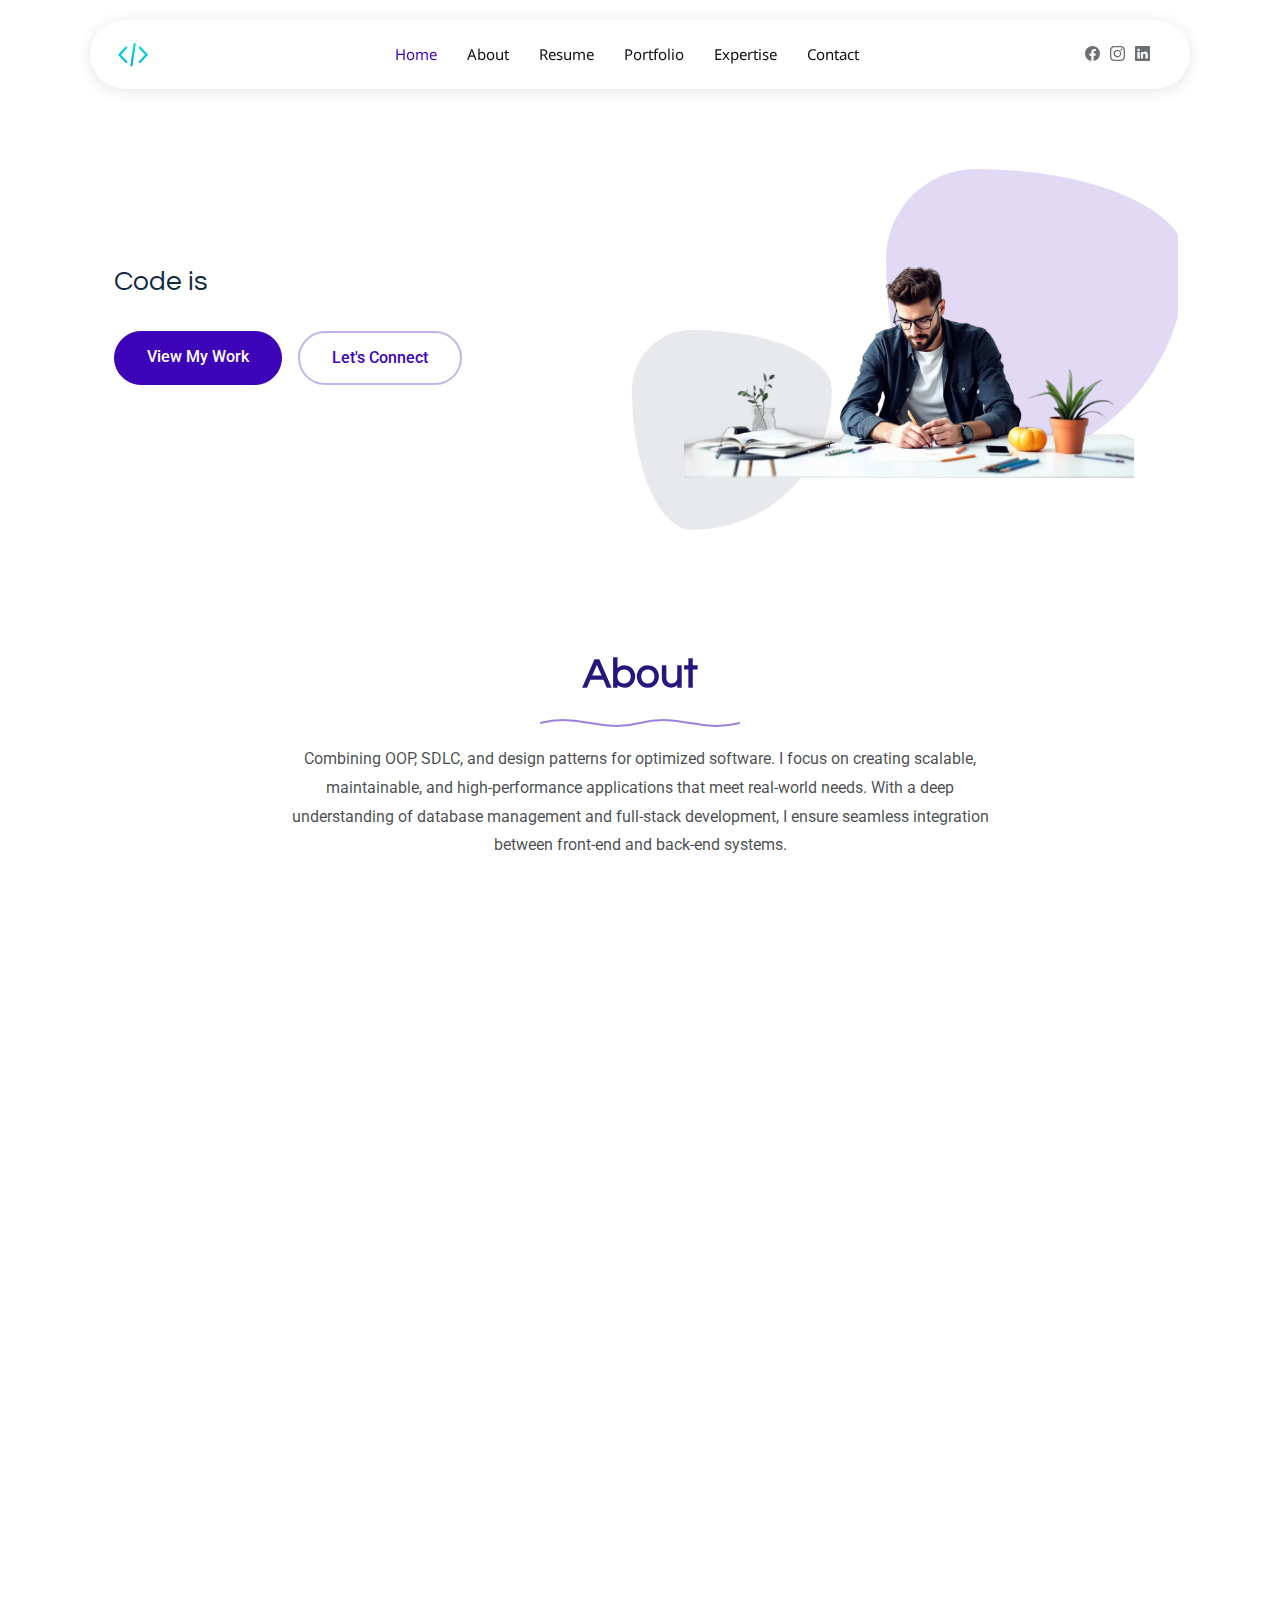
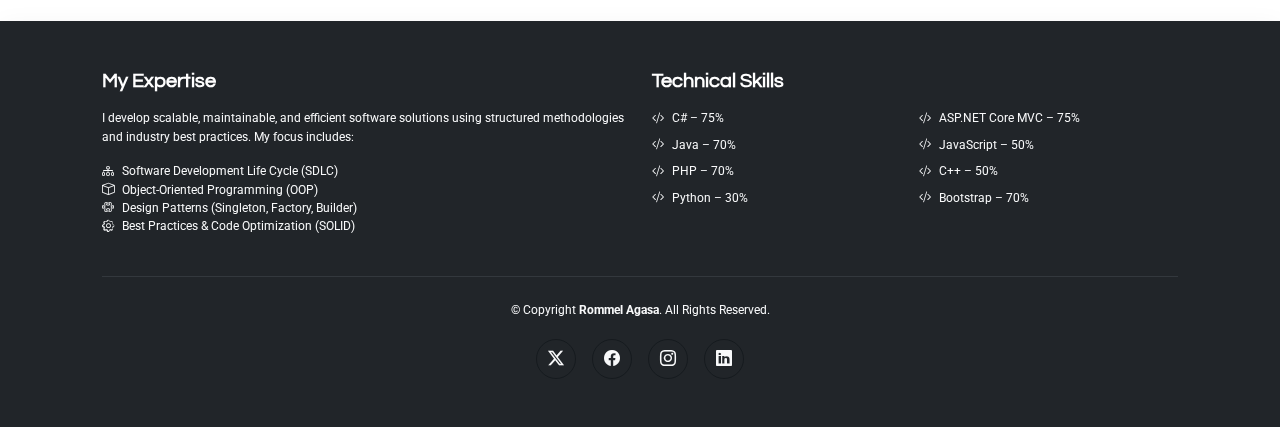
<file: index.html>
<!DOCTYPE html>
<html lang="en">

<head>
  <meta charset="utf-8">
  <meta content="width=device-width, initial-scale=1.0" name="viewport">
  <title>Rommel Agasa</title>
  <meta name="description" content="Portfolio of Rommel Agasa — Software Developer specializing in ASP.NET Core MVC, C#, Java, PHP, and scalable web & desktop applications. Showcasing expertise in SDLC, OOP, design patterns, and clean code practices.">
  <meta name="keywords" content="Rommel Agasa, Software Developer, ASP.NET Core MVC, C#, Java, PHP, Web Developer, Desktop Applications, SDLC, OOP, Design Patterns, Portfolio, Web Systems, Scalable Software, Bootstrap, JavaScript, Python, C++">
  <meta name="author" content="Rommel Agasa">
  <meta name="viewport" content="width=device-width, initial-scale=1.0">

  <!-- Favicons -->
  <link href="assets/img/coding.png" rel="icon">
  <link href="assets/img/apple-touch-icon.png" rel="apple-touch-icon">

  <!-- Fonts -->
  <link href="https://fonts.googleapis.com" rel="preconnect">
  <link href="https://fonts.gstatic.com" rel="preconnect" crossorigin>
  <link href="https://fonts.googleapis.com/css2?family=Roboto:ital,wght@0,100;0,300;0,400;0,500;0,700;0,900;1,100;1,300;1,400;1,500;1,700;1,900&family=Noto+Sans:ital,wght@0,100;0,200;0,300;0,400;0,500;0,600;0,700;0,800;0,900;1,100;1,200;1,300;1,400;1,500;1,600;1,700;1,800;1,900&family=Questrial:wght@400&display=swap" rel="stylesheet">

  <!-- Vendor CSS Files -->
  <link href="assets/vendor/bootstrap/css/bootstrap.min.css" rel="stylesheet">
  <link href="assets/vendor/bootstrap-icons/bootstrap-icons.css" rel="stylesheet">
  <link href="assets/vendor/aos/aos.css" rel="stylesheet">
  <link href="assets/vendor/glightbox/css/glightbox.min.css" rel="stylesheet">
  <link href="assets/vendor/swiper/swiper-bundle.min.css" rel="stylesheet">

  <!-- Main CSS File -->
  <link href="assets/css/main.css" rel="stylesheet">

  <style>

    .container {
      max-width: 1100px;
      margin: 0 auto;
    }

    .email-link {
      word-break: break-word;
      color: inherit;
      text-decoration: none;
    }

    .email-link:hover {
      text-decoration: underline; 
    }
  </style>

</head>

<body class="index-page">

  <header id="header" class="header d-flex align-items-center sticky-top">
    <div class="header-container container position-relative d-flex align-items-center justify-content-between">
      <a href="index.html" class="logo d-flex align-items-center me-auto me-xl-0">
        <!-- Uncomment the line below if you also wish to use an image logo -->
        <!-- <img src="assets/img/logo.png" alt=""> -->
        <img src="assets/img/coding.png" class="img-fluid" alt="Code is Life">
      </a>

      <nav id="navmenu" class="navmenu">
        <ul>
          <li><a href="#hero" class="active">Home</a></li>
          <li><a href="#about">About</a></li>
          <li><a href="#resume">Resume</a></li>
          <li><a href="#portfolio">Portfolio</a></li>
          <li><a href="#expertise">Expertise</a></li>
          <li><a href="#contact">Contact</a></li>
        </ul>
        <i class="mobile-nav-toggle d-xl-none bi bi-list"></i>
      </nav>

      <div class="header-social-links">
        <a href="https://www.facebook.com/rommel.agasa.5" target="_blank" class="facebook"><i class="bi bi-facebook"></i></a>
        <a href="https://www.instagram.com/centrix54/" target="_blank" class="instagram"><i class="bi bi-instagram"></i></a>
        <a href="https://www.linkedin.com/in/rommel-agasa-863341349/" target="_blank" class="linkedin"><i class="bi bi-linkedin"></i></a>
      </div>

    </div>
  </header>

  <main class="main container">

    <!-- Hero Section -->
    <section id="hero" class="hero section">

      <div class="container" data-aos="fade-up" data-aos-delay="100">

        <div class="row align-items-center content">
          <div class="col-lg-6"  data-aos="fade-up" data-aos-delay="200">
            <h3 id="typing-text"></h3>
            <p class="lead">
              
            </p>
            <div class="cta-buttons" data-aos="fade-up" data-aos-delay="300">
              <a href="#portfolio" class="btn btn-sm btn-primary">View My Work</a>
              <a href="#contact" class="btn btn-sm btn-outline">Let's Connect</a>
            </div>
          </div>
          <div class="col-lg-6">
            <div class="hero-image">
              <img src="assets/img/profile-transparent.webp" alt="Portfolio Hero Image" class="img-fluid" data-aos="zoom-out" data-aos-delay="300">
              <div class="shape-1"></div>
              <div class="shape-2"></div>
            </div>
          </div>
        </div>

      </div>

    </section><!-- /Hero Section -->

    <!-- About Section -->
    <section id="about" class="about section">

      <!-- Section Title -->
      <div class="container section-title" data-aos="fade-up">
        <h2>About</h2>
        <div class="title-shape">
          <svg viewBox="0 0 200 20" xmlns="http://www.w3.org/2000/svg">
            <path d="M 0,10 C 40,0 60,20 100,10 C 140,0 160,20 200,10" fill="none" stroke="currentColor" stroke-width="2"></path>
          </svg>
        </div>
        <p>
          Combining OOP, SDLC, and design patterns for optimized software. I focus on creating scalable, maintainable, and 
          high-performance applications that meet real-world needs. With a deep understanding of database management and 
          full-stack development, I ensure seamless integration between front-end and back-end systems.
        </p>
      </div><!-- End Section Title -->

      <div class="container" data-aos="fade-up" data-aos-delay="100">

        <div class="row align-items-center">
          <div class="col-lg-6 position-relative" data-aos="fade-right" data-aos-delay="200">
            <div class="about-image">
              <img src="assets/img/rommelagasa.png" alt="Profile Image" class="img-fluid rounded-4">
            </div>
          </div>

          <div class="col-lg-6" data-aos="fade-left" data-aos-delay="300">
            <div class="about-content">
              <span class="subtitle">About Me</span>

              <h2>Desktop &amp; Website Application Developer</h2>

              <p class="lead mb-4">I am a dedicated and industrious programmer with a strong foundation in software development, 
                database management, and IT support. With experience in both web and windows-based applications, 
                I am passionate about building efficient systems that solve real-world problems. My expertise 
                spans multiple programming languages, frameworks, and database technologies, and I am eager to 
                contribute to innovative projects that drive business success.
              </p>

              <div class="personal-info">
                <div class="row g-4">
                  <div class="col-6">
                    <div class="info-item">
                      <span class="label">Name</span>
                      <span class="value">Rommel Agasa</span>
                    </div>
                  </div>

                  <div class="col-6">
                    <div class="info-item">
                      <span class="label">Age</span>
                      <span class="value">25 Years</span>
                    </div>
                  </div>

                  <div class="col-12 col-md-6">
                    <div class="info-item">
                      <span class="label">Email</span>
                      <span class="value">
                        <a href="mailto:rommelagasa102@gmail.com" class="email-link">rommelagasa102@gmail.com</a>
                      </span>
                    </div>
                  </div>
                  

                  <div class="col-6">
                    <div class="info-item">
                      <span class="label">Phone</span>
                      <span class="value">+639 615 516 143</span>
                    </div>
                  </div>

                  <div class="col-6">
                    <div class="info-item">
                      <span class="label">Occupation</span>
                      <span class="value">Desktop/Web Application Developer</span>
                    </div>
                  </div>

                  <div class="col-6">
                    <div class="info-item">
                      <span class="label">Nationality</span>
                      <span class="value">Filipino</span>
                    </div>
                  </div>
                </div>
              </div>
            </div>
          </div>
        </div>

      </div>

    </section><!-- /About Section -->

    <!-- Skills Section -->
    <section id="skills" class="skills section">

      <div class="container text-center" data-aos="fade-up" data-aos-delay="100">

        <div class="row g-4 skills-animation">

          <div class="col-md-6 col-lg-3" data-aos="fade-up" data-aos-delay="100">
            <div class="skill-box">
              <h3>C#</h3>
              <p>Experienced in building Windows-based applications and web systems using C# with ASP.NET Core MVC, ADO.NET, and Entity Framework.</p>
              <span class="text-end d-block">75%</span>
              <div class="progress">
                <div class="progress-bar" role="progressbar" aria-valuenow="75" aria-valuemin="0" aria-valuemax="100"></div>
              </div>
            </div>
          </div>

          <div class="col-md-6 col-lg-3" data-aos="fade-up" data-aos-delay="100">
            <div class="skill-box">
              <h3>ASP.NET CORE MVC</h3>
              <p>Developing dynamic and scalable web applications with ASP.NET Core MVC, focusing on clean architecture and best practices.</p>
              <span class="text-end d-block">75%</span>
              <div class="progress">
                <div class="progress-bar" role="progressbar" aria-valuenow="75" aria-valuemin="0" aria-valuemax="100"></div>
              </div>
            </div>
          </div>

          <div class="col-md-6 col-lg-3" data-aos="fade-up" data-aos-delay="200">
            <div class="skill-box">
              <h3>Java</h3>
              <p>Familiar with Java for object-oriented programming, software development, and building desktop applications.</p>
              <span class="text-end d-block">70%</span>
              <div class="progress">
                <div class="progress-bar" role="progressbar" aria-valuenow="70" aria-valuemin="0" aria-valuemax="100"></div>
              </div>
            </div>
          </div>

          <div class="col-md-6 col-lg-3" data-aos="fade-up" data-aos-delay="300">
            <div class="skill-box">
              <h3>JavaScript</h3>
              <p>Basic understanding of JavaScript for interactive web development, including DOM manipulation and form validation.</p>
              <span class="text-end d-block">50%</span>
              <div class="progress">
                <div class="progress-bar" role="progressbar" aria-valuenow="50" aria-valuemin="0" aria-valuemax="100"></div>
              </div>
            </div>
          </div>

          <div class="col-md-6 col-lg-3" data-aos="fade-up" data-aos-delay="400">
            <div class="skill-box">
              <h3>PHP</h3>
              <p>Developed web applications using PHP, focusing on backend logic, MySQL database integration, and RESTful API development.</p>
              <span class="text-end d-block">70%</span>
              <div class="progress">
                <div class="progress-bar" role="progressbar" aria-valuenow="70" aria-valuemin="0" aria-valuemax="100"></div>
              </div>
            </div>
          </div>

          <div class="col-md-6 col-lg-3" data-aos="fade-up" data-aos-delay="400">
            <div class="skill-box">
              <h3>C++</h3>
              <p>Basic knowledge of C++ for system programming, algorithm development, and object-oriented programming.</p>
              <span class="text-end d-block">50%</span>
              <div class="progress">
                <div class="progress-bar" role="progressbar" aria-valuenow="50" aria-valuemin="0" aria-valuemax="100"></div>
              </div>
            </div>
          </div>

          <div class="col-md-6 col-lg-3" data-aos="fade-up" data-aos-delay="400">
            <div class="skill-box">
              <h3>Python</h3>
              <p>Basic understanding of Python for scripting, automation, and exploring data-related applications.</p>
              <span class="text-end d-block">30%</span>
              <div class="progress">
                <div class="progress-bar" role="progressbar" aria-valuenow="30" aria-valuemin="0" aria-valuemax="100"></div>
              </div>
            </div>
          </div>

          <div class="col-md-6 col-lg-3" data-aos="fade-up" data-aos-delay="400">
            <div class="skill-box">
              <h3>Bootstrap</h3>
              <p>Utilizing Bootstrap for responsive web design, enhancing UI/UX with pre-built components and grid layouts.</p>
              <span class="text-end d-block">70%</span>
              <div class="progress">
                <div class="progress-bar" role="progressbar" aria-valuenow="70" aria-valuemin="0" aria-valuemax="100"></div>
              </div>
            </div>
          </div>

        </div>

      </div>

    </section><!-- /Skills Section -->


    <!-- Resume Section -->
    <section id="resume" class="resume section">

      <!-- Section Title -->
      <div class="container section-title text-center" data-aos="fade-up">
        <h2>Resume</h2>
        <div class="title-shape">
          <svg viewBox="0 0 200 20" xmlns="http://www.w3.org/2000/svg">
            <path d="M 0,10 C 40,0 60,20 100,10 C 140,0 160,20 200,10" fill="none" stroke="currentColor" stroke-width="2"></path>
          </svg>
        </div>
        <p>Transforming ideas into functional and scalable applications with a strong focus on best coding practices.</p>
      </div><!-- End Section Title -->

      <div class="container" data-aos="fade-up" data-aos-delay="100">

        <div class="row">
          <div class="col-12">
            <div class="resume-wrapper">
              
              <!-- Work Experience -->
              <div class="resume-block" data-aos="fade-up">
                <h2>Work Experience</h2>
                <p class="lead">Experienced in software development, IT infrastructure, and system administration, with a focus on building robust applications.</p>

                <div class="timeline">

                  <div class="timeline-item" data-aos="fade-up" data-aos-delay="200">
                    <div class="timeline-left">
                      <h4 class="company">Accenture</h4>
                      <span class="period">June 23, 2025 – August 1, 2025</span>
                    </div>
                    <div class="timeline-dot"></div>
                    <div class="timeline-right">
                      <h3 class="position">Associate Software Engineer</h3>
                      <ul>
                        <li>Participated in an intensive Microsoft Azure Bootcamp training under Accenture.</li>
                        <li>Gained hands-on experience with:
                          <ul>
                            <li>Microsoft Azure Services: Azure Data Factory, Azure Synapse Analytics, Azure Databricks</li>
                            <li>Database & Analytics: Microsoft SQL Server (MSSQL)</li>
                            <li>DevOps: Azure DevOps for CI/CD pipelines</li>
                          </ul>
                        </li>
                        <li>Learned enterprise-level cloud solution architecture and best practices for deployment to real-world projects.</li>
                      </ul>
                    </div>
                  </div>
                  
                  <div class="timeline-item" data-aos="fade-up" data-aos-delay="200">
                    <div class="timeline-left">
                      <h4 class="company">Metro Health Specialist Hospital</h4>
                      <span class="period">June 2024 – March 2025</span>
                    </div>
                    <div class="timeline-dot"></div>
                    <div class="timeline-right">
                      <h3 class="position">Information Technologist</h3>
                      <p class="description">Responsible for IT infrastructure, system development, and technical support for the hospital's network and software solutions.</p>
                      <ul>
                        <li>Installed and configured computer hardware, software, and networking systems.</li>
                        <li>Provided technical support to hospital staff, resolving software and hardware issues.</li>
                        <li>Developed an **Inventory System** to track IT assets (Windows-based using C# and MSSQL).</li>
                        <li>Built an **I.T. Helpdesk Ticketing System** with chat support (Web-based using ASP.NET Core MVC and MSSQL).</li>
                      </ul>
                    </div>
                  </div>

                </div>
              </div>

              <!-- Education -->
              <div class="resume-block" data-aos="fade-up" data-aos-delay="100">
                <h2>Education</h2>
                <p class="lead">Strong foundation in information technology, programming, and system development.</p>

                <div class="timeline">
                  
                  <div class="timeline-item" data-aos="fade-up" data-aos-delay="200">
                    <div class="timeline-left">
                      <h4 class="company">Computer Communication Development Institute</h4>
                      <span class="period">2021 - 2024</span>
                    </div>
                    <div class="timeline-dot"></div>
                    <div class="timeline-right">
                      <h3 class="position">Bachelor of Science in Information Technology</h3>
                      <p class="description">Developed strong technical skills in software development, database management, and web development.</p>
                      <ul>
                        <li>Champion: **Visual Programming (CCDI Intramurals 2023)**</li>
                        <li>Proficiency Awards in:
                          <ul>
                            <li>Visual Programming</li>
                            <li>Database Management</li>
                            <li>Web Design and Development</li>
                          </ul>
                        </li>
                      </ul>
                    </div>
                  </div>

                  <div class="timeline-item" data-aos="fade-up" data-aos-delay="300">
                    <div class="timeline-left">
                      <h4 class="company">Capstone Project</h4>
                      <span class="period">2023 - 2024</span>
                    </div>
                    <div class="timeline-dot"></div>
                    <div class="timeline-right">
                      <h3 class="position">Barangay Marinas Management System</h3>
                      <p class="description">Led the development of a system for residency registration, community updates, and document processing.</p>
                      <ul>
                        <li>Built using PHP, MySQL, and Bootstrap.</li>
                        <li>Enabled digital processing of residency certificates, certificate of indigency, and other barangay-related documents.</li>
                        <li>Implemented a secure login system with role-based access control.</li>
                      </ul>
                    </div>
                  </div>

                  <div class="timeline-item" data-aos="fade-up" data-aos-delay="400">
                    <div class="timeline-left">
                      <h4 class="company">Independent Project</h4>
                      <span class="period">2023</span>
                    </div>
                    <div class="timeline-dot"></div>
                    <div class="timeline-right">
                      <h3 class="position">Employee Attendance & Payroll System</h3>
                      <p class="description">Independently developed an **Attendance and Payroll System** for a batchmate's capstone project.</p>
                      <ul>
                        <li>Designed the system using **PHP and MySQL**.</li>
                        <li>Implemented an automated salary computation and attendance tracking feature.</li>
                        <li>Ensured secure and efficient data management.</li>
                        <li>Not implemented/deployed because of private matter.</li>
                      </ul>
                    </div>
                  </div>

                  <div class="timeline-item" data-aos="fade-up" data-aos-delay="300">
                    <div class="timeline-left">
                      <h4 class="company">Bureau of Fire Protection (BFP) - Sorsogon City</h4>
                      <span class="period">Internship</span>
                    </div>
                    <div class="timeline-dot"></div>
                    <div class="timeline-right">
                      <h3 class="position">Programmer (Internship Project)</h3>
                      <p class="description">Led the development of an **Attendance Monitoring System** for the BFP during an internship program.</p>
                      <ul>
                        <li>Designed and developed the system with PHP and MySQL.</li>
                        <li>Worked closely with my instructor to ensure functional requirements were met.</li>
                        <li>Despite budget limitations preventing deployment, the project demonstrated real-world problem-solving skills.</li>
                      </ul>
                    </div>
                  </div>

                </div>
              </div>

            </div>
          </div>
        </div>

      </div>

    </section><!-- /Resume Section -->

    <!-- Portfolio Section -->
    <section id="portfolio" class="portfolio section">
      
      <!-- Section Title -->
      <div class="container section-title text-center" data-aos="fade-up">
        <h2>Portfolio</h2>
        <div class="title-shape">
          <svg viewBox="0 0 200 20" xmlns="http://www.w3.org/2000/svg">
            <path d="M 0,10 C 40,0 60,20 100,10 C 140,0 160,20 200,10" fill="none" stroke="currentColor" stroke-width="2"></path>
          </svg>
        </div>
        <p>
          A showcase of my projects, highlighting my expertise in software development, web applications, and system solutions designed to enhance efficiency and user experience.
        </p>
      </div><!-- End Section Title -->

      <div class="container" data-aos="fade-up" data-aos-delay="100">

        <div class="isotope-layout" data-default-filter="*" data-layout="masonry" data-sort="original-order">

          <div class="portfolio-filters-container" data-aos="fade-up" data-aos-delay="200">
            <ul class="portfolio-filters isotope-filters">
              <li data-filter="*" class="filter-active">All Work</li>
              <li data-filter=".filter-web">Web Application</li>
              <li data-filter=".filter-desktop">Desktop Application</li>
            </ul>
          </div>

          <div class="row g-4 isotope-container" data-aos="fade-up" data-aos-delay="300">

            <!-- Barangay Management System -->
            <div class="col-lg-6 col-md-6 portfolio-item isotope-item filter-web">
              <div class="portfolio-card">
                <div class="portfolio-image">
                  <img src="assets/img/portfolio/barangaymanagementsystem.png" class="img-fluid" alt="" loading="lazy">
                  <div class="portfolio-overlay">
                    <div class="portfolio-actions">
                      <a href="assets/img/portfolio/barangaymanagementsystem.png" class="glightbox preview-link" data-gallery="portfolio-gallery-web"><i class="bi bi-eye"></i></a>
                      <a href="portfolio_barangay_system.html" class="details-link"><i class="bi bi-arrow-right"></i></a>
                    </div>
                  </div>
                </div>
                <div class="portfolio-content">
                  <span class="category">BARANGAY MANAGEMENT INFORMATION SYSTEM</span>
                  <p>Led the development of a system for residency registration, community updates, and document processing.</p>
                </div>
              </div>
            </div>

            <!-- Building Metrics -->
            <div class="col-lg-6 col-md-6 portfolio-item isotope-item filter-web">
              <div class="portfolio-card">
                <div class="portfolio-image">
                  <img src="assets/img/portfolio/buildingmetrics.png" class="img-fluid" alt="" loading="lazy">
                  <div class="portfolio-overlay">
                    <div class="portfolio-actions">
                      <a href="assets/img/portfolio/buildingmetrics.png" class="glightbox preview-link" data-gallery="portfolio-gallery-graphics"><i class="bi bi-eye"></i></a>
                      <a href="portfolio_building_metrics.html" class="details-link"><i class="bi bi-arrow-right"></i></a>
                    </div>
                  </div>
                </div>
                <div class="portfolio-content">
                  <span class="category">Attendance Monitoring And Payroll System</span>
                  <p>Independently developed an **Attendance and Payroll System** for a batchmate's capstone project.</p>
                </div>
              </div>
            </div>

            <!-- MIS HELPDESK SUPPORT SYSTEM  -->
            <div class="col-lg-6 col-md-6 portfolio-item isotope-item filter-web">
              <div class="portfolio-card">
                <div class="portfolio-image">
                  <img src="assets/img/portfolio/mhticketingsystem.png" class="img-fluid" alt="" loading="lazy">
                  <div class="portfolio-overlay">
                    <div class="portfolio-actions">
                      <a href="assets/img/portfolio/mhticketingsystem.png" class="glightbox preview-link" data-gallery="portfolio-gallery-motion"><i class="bi bi-eye"></i></a>
                      <a href="portfolio_ticketing_system.html" class="details-link"><i class="bi bi-arrow-right"></i></a>
                    </div>
                  </div>
                </div>
                <div class="portfolio-content">
                  <span class="category">MIS HELPDESK SUPPORT SYSTEM</span>
                  <p>Built an **MIS Helpdesk Support System** with chat support (Web-based using ASP.NET Core MVC and MSSQL).</p>
                </div>
              </div>
            </div>

            <!-- HealthSync -->
            <div class="col-lg-6 col-md-6 portfolio-item isotope-item filter-web">
              <div class="portfolio-card">
                <div class="portfolio-image">
                  <img src="assets/img/portfolio/clederaclinic.png" class="img-fluid" alt="" loading="lazy">
                  <div class="portfolio-overlay">
                    <div class="portfolio-actions">
                      <a href="assets/img/portfolio/clederaclinic.png" class="glightbox preview-link" data-gallery="portfolio-gallery-motion"><i class="bi bi-eye"></i></a>
                      <a href="portfolio_healthsync.html" class="details-link"><i class="bi bi-arrow-right"></i></a>
                    </div>
                  </div>
                </div>
                <div class="portfolio-content">
                  <span class="category">HEALTH SYNC</span>
                  <p>Built an **Patient Clinic Health Record System with Appointment Scheduling** (Web-based using PHP and MySQL).</p>
                </div>
              </div>
            </div>

            <!-- Banck Account Management System -->
            <div class="col-lg-6 col-md-6 portfolio-item isotope-item filter-desktop">
              <div class="portfolio-card">
                <div class="portfolio-image">
                  <img src="assets/img/portfolio/bankaccountmanagementsystem.png" class="img-fluid" alt="" loading="lazy">
                  <div class="portfolio-overlay">
                    <div class="portfolio-actions">
                      <a href="assets/img/portfolio/bankaccountmanagementsystem.png" class="glightbox preview-link" data-gallery="portfolio-gallery-motion"><i class="bi bi-eye"></i></a>
                      <!-- <a href="portfolio-details.html" class="details-link"><i class="bi bi-arrow-right"></i></a> -->
                    </div>
                  </div>
                </div>
                <div class="portfolio-content">
                  <span class="category">Bank Account Management</span>
                  <p>
                    Simple Bank Account Management System using Arrays and Classes.
                  </p>
                </div>
              </div>
            </div>

            <!-- Pacman -->
            <div class="col-lg-6 col-md-6 portfolio-item isotope-item filter-web">
              <div class="portfolio-card">
                <div class="portfolio-image">
                  <img src="assets/img/portfolio/pacman.png" class="img-fluid" alt="" loading="lazy">
                  <div class="portfolio-overlay">
                    <div class="portfolio-actions">
                      <a href="assets/img/portfolio/pacman.png" class="glightbox preview-link" data-gallery="portfolio-gallery-motion"><i class="bi bi-eye"></i></a>
                      <!-- <a href="portfolio-details.html" class="details-link"><i class="bi bi-arrow-right"></i></a> -->
                    </div>
                  </div>
                </div>
                <div class="portfolio-content">
                  <span class="category">PACMAN</span>
                  <p>Creating own version of Pacman game using JavaScript</p>
                </div>
              </div>
            </div>

            <!-- AutoBill Calculator -->
            <div class="col-lg-6 col-md-6 portfolio-item isotope-item filter-desktop">
              <div class="portfolio-card">
                <div class="portfolio-image">
                  <img src="assets/img/portfolio/autocenterbillcalculator.png" class="img-fluid" alt="" loading="lazy">
                  <div class="portfolio-overlay">
                    <div class="portfolio-actions">
                      <a href="assets/img/portfolio/autocenterbillcalculator.png" class="glightbox preview-link" data-gallery="portfolio-gallery-motion"><i class="bi bi-eye"></i></a>
                      <!-- <a href="portfolio-details.html" class="details-link"><i class="bi bi-arrow-right"></i></a> -->
                    </div>
                  </div>
                </div>
                <div class="portfolio-content">
                  <span class="category">Sorsogon Auto Center Bill Calculator</span>
                  <p>Test project given to us when we are in third year college.</p>
                </div>
              </div>
            </div>

            <!-- Airline Calculator -->
            <div class="col-lg-6 col-md-6 portfolio-item isotope-item filter-web">
              <div class="portfolio-card">
                <div class="portfolio-image">
                  <img src="assets/img/portfolio/airlinecalculator.png" class="img-fluid" alt="" loading="lazy">
                  <div class="portfolio-overlay">
                    <div class="portfolio-actions">
                      <a href="assets/img/portfolio/airlinecalculator.png" class="glightbox preview-link" data-gallery="portfolio-gallery-motion"><i class="bi bi-eye"></i></a>
                      <!-- <a href="portfolio-details.html" class="details-link"><i class="bi bi-arrow-right"></i></a> -->
                    </div>
                  </div>
                </div>
                <div class="portfolio-content">
                  <span class="category">Airfare Calculator</span>
                  <p>
                    Another test project during our college years demonstrated JavaScript validation and 
                    calculations while designing a user interface using Bootstrap as the CSS framework.
                  </p>
                </div>
              </div>
            </div>

            <!-- Library Management System -->
            <div class="col-lg-6 col-md-6 portfolio-item isotope-item filter-desktop">
              <div class="portfolio-card">
                <div class="portfolio-image">
                  <img src="assets/img/portfolio/librarymanagementsystem.png" class="img-fluid" alt="" loading="lazy">
                  <div class="portfolio-overlay">
                    <div class="portfolio-actions">
                      <a href="assets/img/portfolio/librarymanagementsystem.png" class="glightbox preview-link" data-gallery="portfolio-gallery-motion"><i class="bi bi-eye"></i></a>
                      <!-- <a href="portfolio-details.html" class="details-link"><i class="bi bi-arrow-right"></i></a> -->
                    </div>
                  </div>
                </div>
                <div class="portfolio-content">
                  <span class="category">Library Management System</span>
                  <p>A simple library management system applying adding and deleting records using Class and arrays.</p>
                </div>
              </div>
            </div>

            <!-- Password Checker -->
            <div class="col-lg-6 col-md-6 portfolio-item isotope-item filter-web">
              <div class="portfolio-card">
                <div class="portfolio-image">
                  <img src="assets/img/portfolio/passwordchecker.png" class="img-fluid" alt="" loading="lazy">
                  <div class="portfolio-overlay">
                    <div class="portfolio-actions">
                      <a href="assets/img/portfolio/passwordchecker.png" class="glightbox preview-link" data-gallery="portfolio-gallery-motion"><i class="bi bi-eye"></i></a>
                      <!-- <a href="portfolio-details.html" class="details-link"><i class="bi bi-arrow-right"></i></a> -->
                    </div>
                  </div>
                </div>
                <div class="portfolio-content">
                  <span class="category">Password Strength Checker</span>
                  <p>
                    This was a task given to us in our third year of college to test our ability to check 
                    passwords and implement validation to enhance user password security.
                  </p>
                </div>
              </div>
            </div>

            <!-- Product Management System -->
            <div class="col-lg-6 col-md-6 portfolio-item isotope-item filter-web">
              <div class="portfolio-card">
                <div class="portfolio-image">
                  <img src="assets/img/portfolio/productmanagementsystem.png" class="img-fluid" alt="" loading="lazy">
                  <div class="portfolio-overlay">
                    <div class="portfolio-actions">
                      <a href="assets/img/portfolio/productmanagementsystem.png" class="glightbox preview-link" data-gallery="portfolio-gallery-motion"><i class="bi bi-eye"></i></a>
                      <!-- <a href="portfolio-details.html" class="details-link"><i class="bi bi-arrow-right"></i></a> -->
                    </div>
                  </div>
                </div>
                <div class="portfolio-content">
                  <span class="category">Product Management System</span>
                  <p>Simple Product Management System.</p>
                </div>
              </div>
            </div>
            
          </div><!-- End Portfolio Container -->
        </div>

      </div>

    </section><!-- /Portfolio Section -->

   <!-- Services Section -->
    <section id="expertise" class="services section">

      <!-- Section Title -->
      <div class="container section-title" data-aos="fade-up">
        <h2>My Expertise</h2>
        <div class="title-shape">
          <svg viewBox="0 0 200 20" xmlns="http://www.w3.org/2000/svg">
            <path d="M 0,10 C 40,0 60,20 100,10 C 140,0 160,20 200,10" fill="none" stroke="currentColor" stroke-width="2"></path>
          </svg>
        </div>
        <p>Applying structured methodologies and best practices to develop scalable, maintainable, and efficient software solutions.</p>
      </div><!-- End Section Title -->

      <div class="container" data-aos="fade-up" data-aos-delay="100">

        <div class="row align-items-center">
          <div class="col-lg-4 mb-5 mb-lg-0">
            <h4 class="fw-bold mb-4 servies-title">Building Scalable & Maintainable Software</h4>
            <p class="mb-4">Continuously improving my skills by applying industry best practices to build well-structured, efficient, and scalable applications.</p>
            <a href="https://github.com/RommelAgasa" target="_blank" class="btn btn-outline-primary">
              <i class="bi bi-github"></i> View My GitHub
            </a>
          </div>

          <div class="col-lg-8">
            <div class="row g-4">

              <!-- SDLC -->
              <div class="col-md-6" data-aos="fade-up" data-aos-delay="200">
                <div class="service-item">
                  <i class="bi bi-diagram-3 icon"></i>
                  <h3><a href="#">Software Development Life Cycle (SDLC)</a></h3>
                  <p>Following SDLC methodologies like Agile and Waterfall to ensure structured development, testing, and deployment of high-quality software.</p>
                </div>
              </div><!-- End Service Item -->

              <!-- OOP -->
              <div class="col-md-6" data-aos="fade-up" data-aos-delay="300">
                <div class="service-item">
                  <i class="bi bi-box icon"></i>
                  <h3><a href="#">Object-Oriented Programming (OOP)</a></h3>
                  <p>Implementing core OOP principles—Encapsulation, Inheritance, Polymorphism, and Abstraction—to create modular and reusable code.</p>
                </div>
              </div><!-- End Service Item -->

              <!-- Design Patterns -->
              <div class="col-md-6" data-aos="fade-up" data-aos-delay="400">
                <div class="service-item">
                  <i class="bi bi-puzzle icon"></i>
                  <h3><a href="#">Design Patterns</a></h3>
                  <p>Utilizing proven design patterns like Singleton, Factory, and Builder to improve software structure, maintainability, and scalability.</p>
                </div>
              </div><!-- End Service Item -->

              <!-- Best Practices -->
              <div class="col-md-6" data-aos="fade-up" data-aos-delay="500">
                <div class="service-item">
                  <i class="bi bi-gear icon"></i>
                  <h3><a href="#">Best Practices & Code Optimization</a></h3>
                  <p>Writing clean, efficient, and well-documented code while following SOLID principles and industry standards for high-quality software.</p>
                </div>
              </div><!-- End Service Item -->

            </div>
          </div>
        </div>

      </div>

    </section><!-- /Services Section -->


    <!-- Contact Section -->
    <section id="contact" class="contact section">

      <div class="container" data-aos="fade-up" data-aos-delay="100">

        <div class="row g-5">
          <div class="col-lg-6">
            <div class="content" data-aos="fade-up" data-aos-delay="200">
              <div class="section-category mb-3">Contact</div>
              <h2 class="display-5 mb-4">Let's Connect and Build Something Great!</h2>
              <p class="lead mb-4">Have a project in mind, or need assistance with software development? Feel free to reach out, and let's collaborate on innovative solutions.</p>

              <div class="contact-info mt-5">
                <div class="info-item d-flex mb-3">
                  <i class="bi bi-envelope-at me-3"></i>
                  <span>rommelagasa102@gmail.com</span>
                </div>

                <div class="info-item d-flex mb-3">
                  <i class="bi bi-telephone me-3"></i>
                  <span>+639 615 516 143</span>
                </div>

                <div class="info-item d-flex mb-4">
                  <i class="bi bi-geo-alt me-3"></i>
                  <span>San Isidro Bacon District, Sorsogon City</span>
                </div>
              </div>
            </div>
          </div>

          <div class="col-lg-6">
            <div class="contact-form card" data-aos="fade-up" data-aos-delay="300">
              <div class="card-body p-4 p-lg-5">

                <form action="https://formspree.io/f/xldlarog" method="post" class="php-email-form">
                  <div class="row gy-4">

                    <div class="col-12">
                      <input type="text" name="name" class="form-control" placeholder="Your Name" required="">
                    </div>

                    <div class="col-12 ">
                      <input type="email" class="form-control" name="email" placeholder="Your Email" required="">
                    </div>

                    <div class="col-12">
                      <input type="text" class="form-control" name="subject" placeholder="Subject" required="">
                    </div>

                    <div class="col-12">
                      <textarea class="form-control" name="message" rows="6" placeholder="Message" required=""></textarea>
                    </div>

                    <div class="col-12 text-center">
                      <div class="loading">Loading</div>
                      <div class="error-message"></div>
                      <div class="sent-message">Your message has been sent. Thank you!</div>

                      <button type="submit" class="btn btn-submit w-100">Submit Message</button>
                    </div>

                  </div>
                </form>

              </div>
            </div>
          </div>

        </div>

      </div>

    </section><!-- /Contact Section -->

  </main>

  <footer id="footer" class="footer bg-dark text-light py-5">
    <div class="container">
      <div class="row gy-4">

        <!-- Column 1: Expertise Summary -->
        <div class="col-md-6">
          <h5 class="fw-bold mb-3 text-white">My Expertise</h5>
          <p class="small">
            I develop scalable, maintainable, and efficient software solutions using structured
            methodologies and industry best practices. My focus includes:
          </p>
          <ul class="list-unstyled small">
            <li><i class="bi bi-diagram-3 me-2"></i>Software Development Life Cycle (SDLC)</li>
            <li><i class="bi bi-box me-2"></i>Object-Oriented Programming (OOP)</li>
            <li><i class="bi bi-puzzle me-2"></i>Design Patterns (Singleton, Factory, Builder)</li>
            <li><i class="bi bi-gear me-2"></i>Best Practices & Code Optimization (SOLID)</li>
          </ul>
        </div>

        <!-- Column 2: Skills Summary -->
        <div class="col-md-6">
          <h5 class="fw-bold mb-3 text-white">Technical Skills</h5>
          <div class="row g-2 small">
            <div class="col-6"><i class="bi bi-code-slash me-2"></i>C# – 75%</div>
            <div class="col-6"><i class="bi bi-code-slash me-2"></i>ASP.NET Core MVC – 75%</div>
            <div class="col-6"><i class="bi bi-code-slash me-2"></i>Java – 70%</div>
            <div class="col-6"><i class="bi bi-code-slash me-2"></i>JavaScript – 50%</div>
            <div class="col-6"><i class="bi bi-code-slash me-2"></i>PHP – 70%</div>
            <div class="col-6"><i class="bi bi-code-slash me-2"></i>C++ – 50%</div>
            <div class="col-6"><i class="bi bi-code-slash me-2"></i>Python – 30%</div>
            <div class="col-6"><i class="bi bi-code-slash me-2"></i>Bootstrap – 70%</div>
          </div>
        </div>

      </div>

      <hr class="border-secondary my-4">

      <!-- Footer Bottom -->
      <div class="text-center">
        <div class="copyright small mb-2">
          © <span>Copyright</span> <strong class="sitename">Rommel Agasa</strong>. All Rights Reserved.
        </div>
        <div class="social-links d-flex justify-content-center">
          <a href="https://twitter.com/" class="text-light mx-2"><i class="bi bi-twitter-x"></i></a>
          <a href="https://facebook.com/" class="text-light mx-2"><i class="bi bi-facebook"></i></a>
          <a href="https://instagram.com/" class="text-light mx-2"><i class="bi bi-instagram"></i></a>
          <a href="https://linkedin.com/" class="text-light mx-2"><i class="bi bi-linkedin"></i></a>
        </div>
      </div>
    </div>
  </footer>

  <!-- Scroll Top -->
  <a href="#" id="scroll-top" class="scroll-top d-flex align-items-center justify-content-center"><i class="bi bi-arrow-up-short"></i></a>

  <!-- Vendor JS Files -->
  <script src="assets/vendor/bootstrap/js/bootstrap.bundle.min.js"></script>
  <script src="assets/vendor/aos/aos.js"></script>
  <script src="assets/vendor/waypoints/noframework.waypoints.js"></script>
  <script src="assets/vendor/glightbox/js/glightbox.min.js"></script>
  <script src="assets/vendor/imagesloaded/imagesloaded.pkgd.min.js"></script>
  <script src="assets/vendor/isotope-layout/isotope.pkgd.min.js"></script>
  <script src="assets/vendor/swiper/swiper-bundle.min.js"></script>

  <!-- Main JS File -->
  <script src="assets/js/main.js"></script>


<script>
  const textArray = [
    "Code is my canvas, innovation is my art.",
    "Efficient code, effective solutions.",
    "Coding solutions that matter.",
    "Coding with logic, designing with purpose.",
    "Your go-to developer for scalable and efficient applications."
  ];

  let textIndex = 0; // Tracks current text in array
  let charIndex = 0; // Tracks current character in text
  let isDeleting = false;

  function typeEffect() {
    const typingElement = document.getElementById("typing-text");
    const currentText = textArray[textIndex]; // Get the current text

    if (!isDeleting) {
      // Typing text
      typingElement.textContent = currentText.slice(0, charIndex++);
      if (charIndex > currentText.length) {
        isDeleting = true;
        setTimeout(typeEffect, 1500); // Pause before deleting
        return;
      }
    } else {
      // Deleting text
      typingElement.textContent = currentText.slice(0, charIndex--);
      if (charIndex === 0) {
        isDeleting = false;
        textIndex = (textIndex + 1) % textArray.length; // Move to next text
      }
    }

    setTimeout(typeEffect, isDeleting ? 50 : 100); // Typing speed
  }

  document.addEventListener("DOMContentLoaded", typeEffect);
</script>

</body>

</html>
</file>
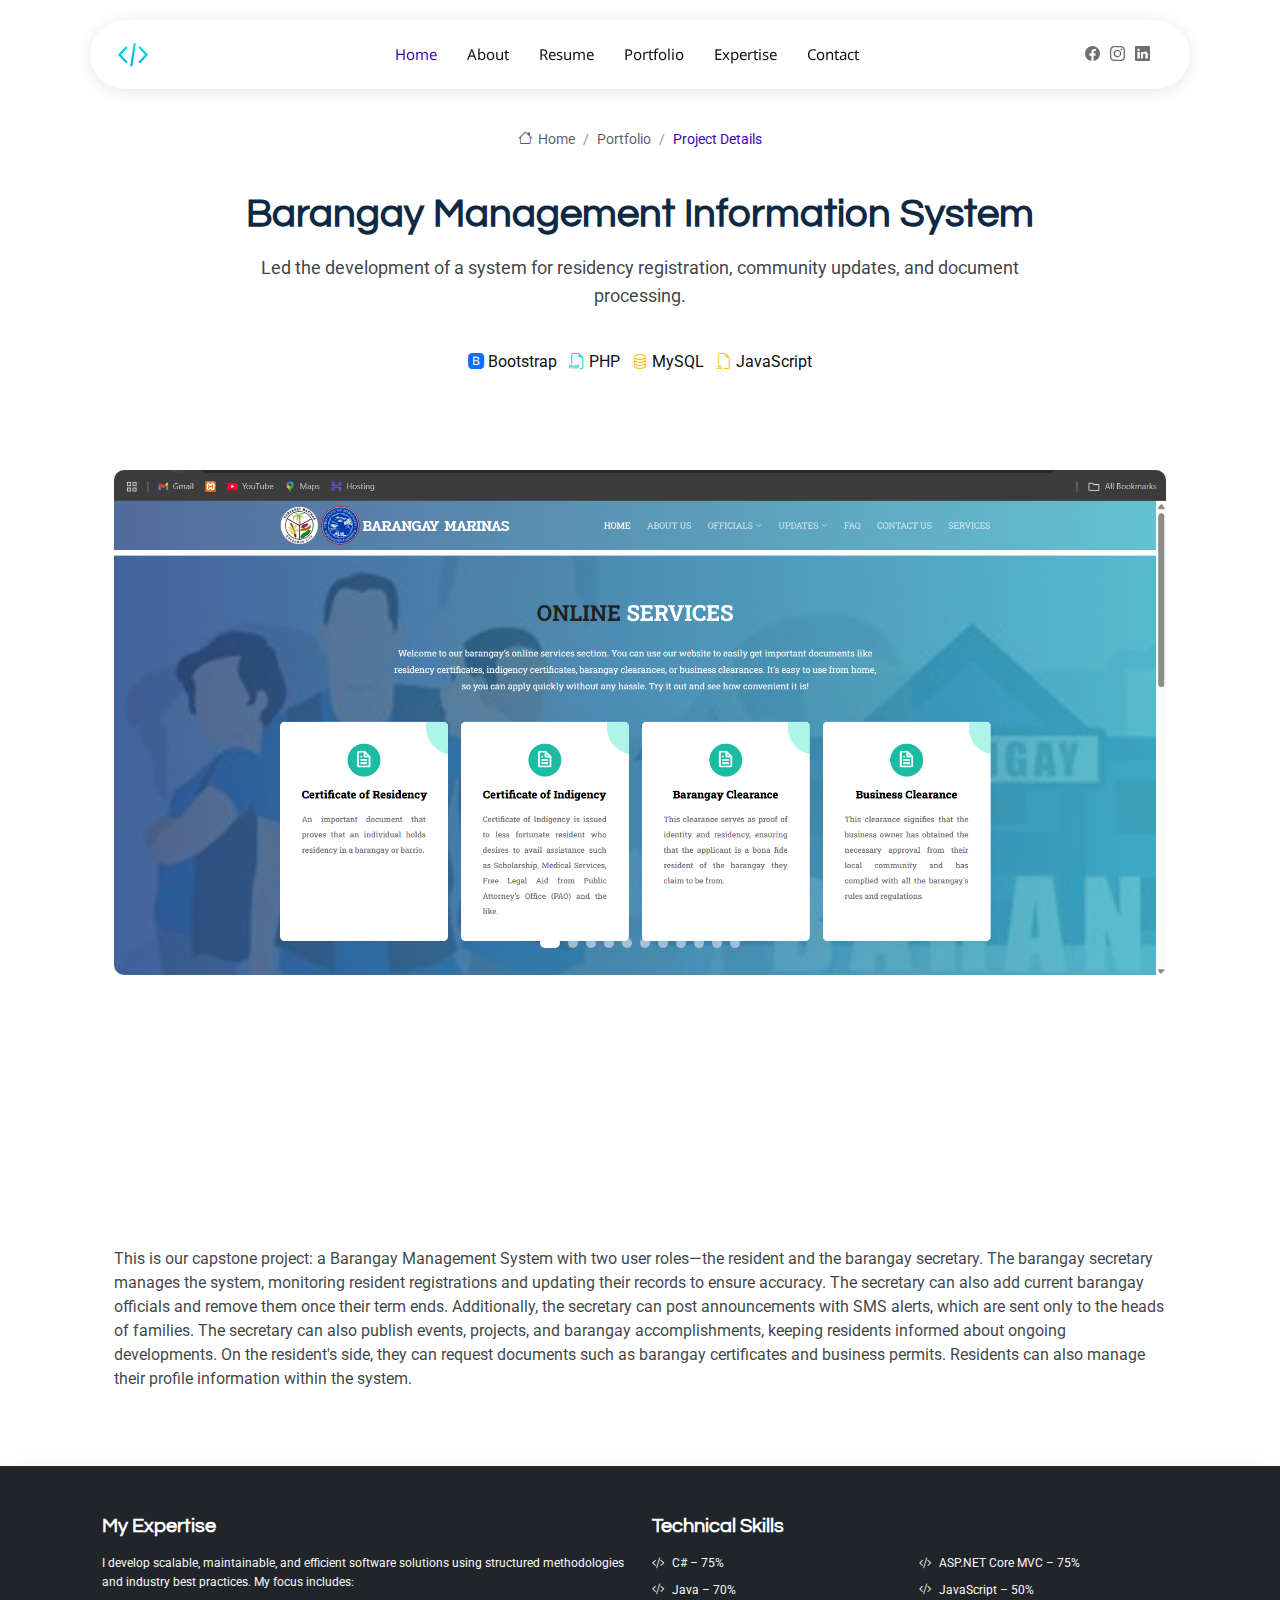
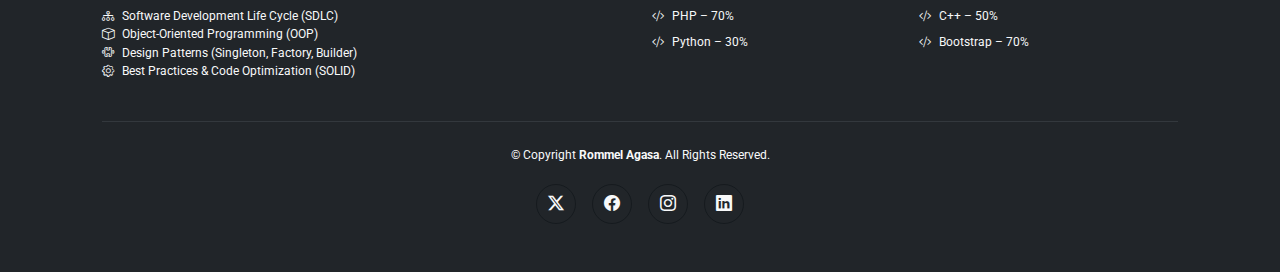
<file: portfolio_barangay_system.html>
<!DOCTYPE html>
<html lang="en">

<head>
  <meta charset="utf-8">
  <meta content="width=device-width, initial-scale=1.0" name="viewport">
  <title>Barangay Management Information System</title>
  <meta name="description" content="Portfolio of Rommel Agasa — Software Developer specializing in ASP.NET Core MVC, C#, Java, PHP, and scalable web & desktop applications. Showcasing expertise in SDLC, OOP, design patterns, and clean code practices.">
  <meta name="keywords" content="Rommel Agasa, Software Developer, ASP.NET Core MVC, C#, Java, PHP, Web Developer, Desktop Applications, SDLC, OOP, Design Patterns, Portfolio, Web Systems, Scalable Software, Bootstrap, JavaScript, Python, C++">
  <meta name="author" content="Rommel Agasa">
  <meta name="viewport" content="width=device-width, initial-scale=1.0">

  <!-- Favicons -->
  <link href="assets/img/coding.png" rel="icon">
  <link href="assets/img/apple-touch-icon.png" rel="apple-touch-icon">

  <!-- Fonts -->
  <link href="https://fonts.googleapis.com" rel="preconnect">
  <link href="https://fonts.gstatic.com" rel="preconnect" crossorigin>
  <link href="https://fonts.googleapis.com/css2?family=Roboto:ital,wght@0,100;0,300;0,400;0,500;0,700;0,900;1,100;1,300;1,400;1,500;1,700;1,900&family=Noto+Sans:ital,wght@0,100;0,200;0,300;0,400;0,500;0,600;0,700;0,800;0,900;1,100;1,200;1,300;1,400;1,500;1,600;1,700;1,800;1,900&family=Questrial:wght@400&display=swap" rel="stylesheet">

  <!-- Vendor CSS Files -->
  <link href="assets/vendor/bootstrap/css/bootstrap.min.css" rel="stylesheet">
  <link href="assets/vendor/bootstrap-icons/bootstrap-icons.css" rel="stylesheet">
  <link href="assets/vendor/aos/aos.css" rel="stylesheet">
  <link href="assets/vendor/glightbox/css/glightbox.min.css" rel="stylesheet">
  <link href="assets/vendor/swiper/swiper-bundle.min.css" rel="stylesheet">

  <!-- Main CSS File -->
  <link href="assets/css/main.css" rel="stylesheet">

  <style>
    .container {
      max-width: 1100px;
      margin: 0 auto;
    }
  </style>

</head>

<body class="service-details-page">

  <header id="header" class="header d-flex align-items-center sticky-top">
    <div class="header-container container position-relative d-flex align-items-center justify-content-between">
      <a href="index.html" class="logo d-flex align-items-center me-auto me-xl-0">
        <img src="assets/img/coding.png" class="img-fluid" alt="Code is Life">
      </a>

      <nav id="navmenu" class="navmenu">
        <ul>
          <li><a href="index.html#hero" class="active">Home</a></li>
          <li><a href="index.html#about">About</a></li>
          <li><a href="index.html#resume">Resume</a></li>
          <li><a href="index.html#portfolio">Portfolio</a></li>
          <li><a href="index.html#expertise">Expertise</a></li>
          <li><a href="index.html#contact">Contact</a></li>
        </ul>
        <i class="mobile-nav-toggle d-xl-none bi bi-list"></i>
      </nav>

      <div class="header-social-links">
        <a href="https://www.facebook.com/rommel.agasa.5" target="_blank" class="facebook"><i class="bi bi-facebook"></i></a>
        <a href="https://www.instagram.com/centrix54/" target="_blank" class="instagram"><i class="bi bi-instagram"></i></a>
        <a href="https://www.linkedin.com/in/rommel-agasa-863341349/" target="_blank" class="linkedin"><i class="bi bi-linkedin"></i></a>
      </div>
      
    </div>
  </header>


  <main class="main container">

    <!-- Page Title -->
    <div class="page-title">
      <div class="breadcrumbs">
        <nav aria-label="breadcrumb">
          <ol class="breadcrumb">
            <li class="breadcrumb-item"><a href="#"><i class="bi bi-house"></i> Home</a></li>
            <li class="breadcrumb-item"><a href="#">Portfolio</a></li>
            <li class="breadcrumb-item active current">Project Details</li>
          </ol>
        </nav>
      </div>

      <div class="title-wrapper">
        <h1>Barangay Management Information System</h1>
        <p>Led the development of a system for residency registration, community updates, and document processing.</p>
      </div>

      <br>
      <!-- Tech Stack Section -->
      <ul class="list-inline text-center">
        <li class="list-inline-item">
          <i class="bi bi-bootstrap-fill text-primary"></i> Bootstrap
        </li>
        <li class="list-inline-item">
          <i class="bi bi-filetype-php text-info"></i> PHP
        </li>
        <li class="list-inline-item">
          <i class="bi bi-database text-warning"></i> MySQL
        </li>
        <li class="list-inline-item">
          <i class="bi bi-filetype-js text-warning"></i> JavaScript
        </li>
      </ul>

    </div><!-- End Page Title -->

    <!-- Service Details Section -->
    <section id="service-details" class="service-details section">

      <div class="container text-center" data-aos="fade-up" data-aos-delay="100">

        <div class="row gy-4">

          <div class="col-lg-12">
            <div class="service-details-slider swiper init-swiper">
              <script type="application/json" class="swiper-config">
                {
                  "loop": true,
                  "speed": 600,
                  "autoplay": {
                    "delay": 4000
                  },
                  "slidesPerView": 1,
                  "pagination": {
                    "el": ".swiper-pagination",
                    "type": "bullets",
                    "clickable": true
                  }
                }
              </script>
              <div class="swiper-wrapper align-items-center">
                <div class="swiper-slide">
                  <img src="assets/img/portfolio/barangaymanagementsystem/barangaymanagementsystem.png" alt="" class="img-fluid" loading="lazy">
                </div>
                <div class="swiper-slide">
                  <img src="assets/img/portfolio/barangaymanagementsystem/dashboard.png" alt="" class="img-fluid" loading="lazy">
                </div>
                <div class="swiper-slide">
                  <img src="assets/img/portfolio/barangaymanagementsystem/registration.png" alt="" class="img-fluid" loading="lazy">
                </div>
                <div class="swiper-slide">
                  <img src="assets/img/portfolio/barangaymanagementsystem/residents.png" alt="" class="img-fluid" loading="lazy">
                </div>
                <div class="swiper-slide">
                  <img src="assets/img/portfolio/barangaymanagementsystem/households.png" alt="" class="img-fluid" loading="lazy">
                </div>
                <div class="swiper-slide">
                  <img src="assets/img/portfolio/barangaymanagementsystem/b_officials.png" alt="" class="img-fluid" loading="lazy">
                </div>
                <div class="swiper-slide">
                  <img src="assets/img/portfolio/barangaymanagementsystem/requesting_bdocs.png" alt="" class="img-fluid" loading="lazy">
                </div>
                <div class="swiper-slide">
                  <img src="assets/img/portfolio/barangaymanagementsystem/mnge_events.png" alt="" class="img-fluid" loading="lazy">
                </div>
                <div class="swiper-slide">
                  <img src="assets/img/portfolio/barangaymanagementsystem/mnge_announcements.png" alt="" class="img-fluid" loading="lazy">
                </div>
                <div class="swiper-slide">
                  <img src="assets/img/portfolio/barangaymanagementsystem/mnge_projects.png" alt="" class="img-fluid" loading="lazy">
                </div>
                <div class="swiper-slide">
                  <img src="assets/img/portfolio/barangaymanagementsystem/transactionhistory.png" alt="" class="img-fluid" loading="lazy">
                </div>
              </div>
              <div class="swiper-pagination"></div>
            </div>

            <div class="content mt-5">
              <!-- <h3>Digital Marketing Solutions</h3> -->
              <div class="features mt-4">
                <div class="row gy-4">
                  <div class="col-md-6" data-aos="fade-up" data-aos-delay="100">
                    <div class="feature-box d-flex align-items-center">
                      <i class="bi bi-check"></i>
                      <h4>Resident Registration & Managing Residents Record</h4>
                    </div>
                  </div>
                  <div class="col-md-6" data-aos="fade-up" data-aos-delay="200">
                    <div class="feature-box d-flex align-items-center">
                      <i class="bi bi-check"></i>
                      <h4>Adding Records of Barangay Officials</h4>
                    </div>
                  </div>
                  <div class="col-md-6" data-aos="fade-up" data-aos-delay="300">
                    <div class="feature-box d-flex align-items-center">
                      <i class="bi bi-check"></i>
                      <h4>Managing Resident Request of Barangay Documents</h4>
                    </div>
                  </div>
                  <div class="col-md-6" data-aos="fade-up" data-aos-delay="400">
                    <div class="feature-box d-flex align-items-center">
                      <i class="bi bi-check"></i>
                      <h4>Short Message Services Alert</h4>
                    </div>
                  </div>
                </div>
              </div>
              <p class="mt-5 text-start justify-content-start"> This is our capstone project: a Barangay Management 
                  System with two user roles—the resident and the barangay secretary. 
                  The barangay secretary manages the system, monitoring resident 
                  registrations and updating their records to ensure accuracy. The secretary 
                  can also add current barangay officials and remove them once their term ends.
                  Additionally, the secretary can post announcements with SMS alerts, which 
                  are sent only to the heads of families. The secretary can also publish 
                  events, projects, and barangay accomplishments, keeping residents informed about ongoing developments.
                  On the resident's side, they can request documents such as barangay certificates 
                  and business permits. Residents can also manage their profile information within the system.
                </p>
            </div>
          </div>

        </div>

      </div>

    </section><!-- /Service Details Section -->

  </main>

  <footer id="footer" class="footer bg-dark text-light py-5">
    <div class="container">
      <div class="row gy-4">

        <!-- Column 1: Expertise Summary -->
        <div class="col-md-6">
          <h5 class="fw-bold mb-3 text-white">My Expertise</h5>
          <p class="small">
            I develop scalable, maintainable, and efficient software solutions using structured
            methodologies and industry best practices. My focus includes:
          </p>
          <ul class="list-unstyled small">
            <li><i class="bi bi-diagram-3 me-2"></i>Software Development Life Cycle (SDLC)</li>
            <li><i class="bi bi-box me-2"></i>Object-Oriented Programming (OOP)</li>
            <li><i class="bi bi-puzzle me-2"></i>Design Patterns (Singleton, Factory, Builder)</li>
            <li><i class="bi bi-gear me-2"></i>Best Practices & Code Optimization (SOLID)</li>
          </ul>
        </div>

        <!-- Column 2: Skills Summary -->
        <div class="col-md-6">
          <h5 class="fw-bold mb-3 text-white">Technical Skills</h5>
          <div class="row g-2 small">
            <div class="col-6"><i class="bi bi-code-slash me-2"></i>C# – 75%</div>
            <div class="col-6"><i class="bi bi-code-slash me-2"></i>ASP.NET Core MVC – 75%</div>
            <div class="col-6"><i class="bi bi-code-slash me-2"></i>Java – 70%</div>
            <div class="col-6"><i class="bi bi-code-slash me-2"></i>JavaScript – 50%</div>
            <div class="col-6"><i class="bi bi-code-slash me-2"></i>PHP – 70%</div>
            <div class="col-6"><i class="bi bi-code-slash me-2"></i>C++ – 50%</div>
            <div class="col-6"><i class="bi bi-code-slash me-2"></i>Python – 30%</div>
            <div class="col-6"><i class="bi bi-code-slash me-2"></i>Bootstrap – 70%</div>
          </div>
        </div>

      </div>

      <hr class="border-secondary my-4">

      <!-- Footer Bottom -->
      <div class="text-center">
        <div class="copyright small mb-2">
          © <span>Copyright</span> <strong class="sitename">Rommel Agasa</strong>. All Rights Reserved.
        </div>
        <div class="social-links d-flex justify-content-center">
          <a href="https://twitter.com/" class="text-light mx-2"><i class="bi bi-twitter-x"></i></a>
          <a href="https://facebook.com/" class="text-light mx-2"><i class="bi bi-facebook"></i></a>
          <a href="https://instagram.com/" class="text-light mx-2"><i class="bi bi-instagram"></i></a>
          <a href="https://linkedin.com/" class="text-light mx-2"><i class="bi bi-linkedin"></i></a>
        </div>
      </div>
    </div>
  </footer>


  <!-- Scroll Top -->
  <a href="#" id="scroll-top" class="scroll-top d-flex align-items-center justify-content-center"><i class="bi bi-arrow-up-short"></i></a>

  <!-- Vendor JS Files -->
  <script src="assets/vendor/bootstrap/js/bootstrap.bundle.min.js"></script>
  <script src="assets/vendor/php-email-form/validate.js"></script>
  <script src="assets/vendor/aos/aos.js"></script>
  <script src="assets/vendor/waypoints/noframework.waypoints.js"></script>
  <script src="assets/vendor/glightbox/js/glightbox.min.js"></script>
  <script src="assets/vendor/imagesloaded/imagesloaded.pkgd.min.js"></script>
  <script src="assets/vendor/isotope-layout/isotope.pkgd.min.js"></script>
  <script src="assets/vendor/swiper/swiper-bundle.min.js"></script>

  <!-- Main JS File -->
  <script src="assets/js/main.js"></script>

</body>

</html>
</file>
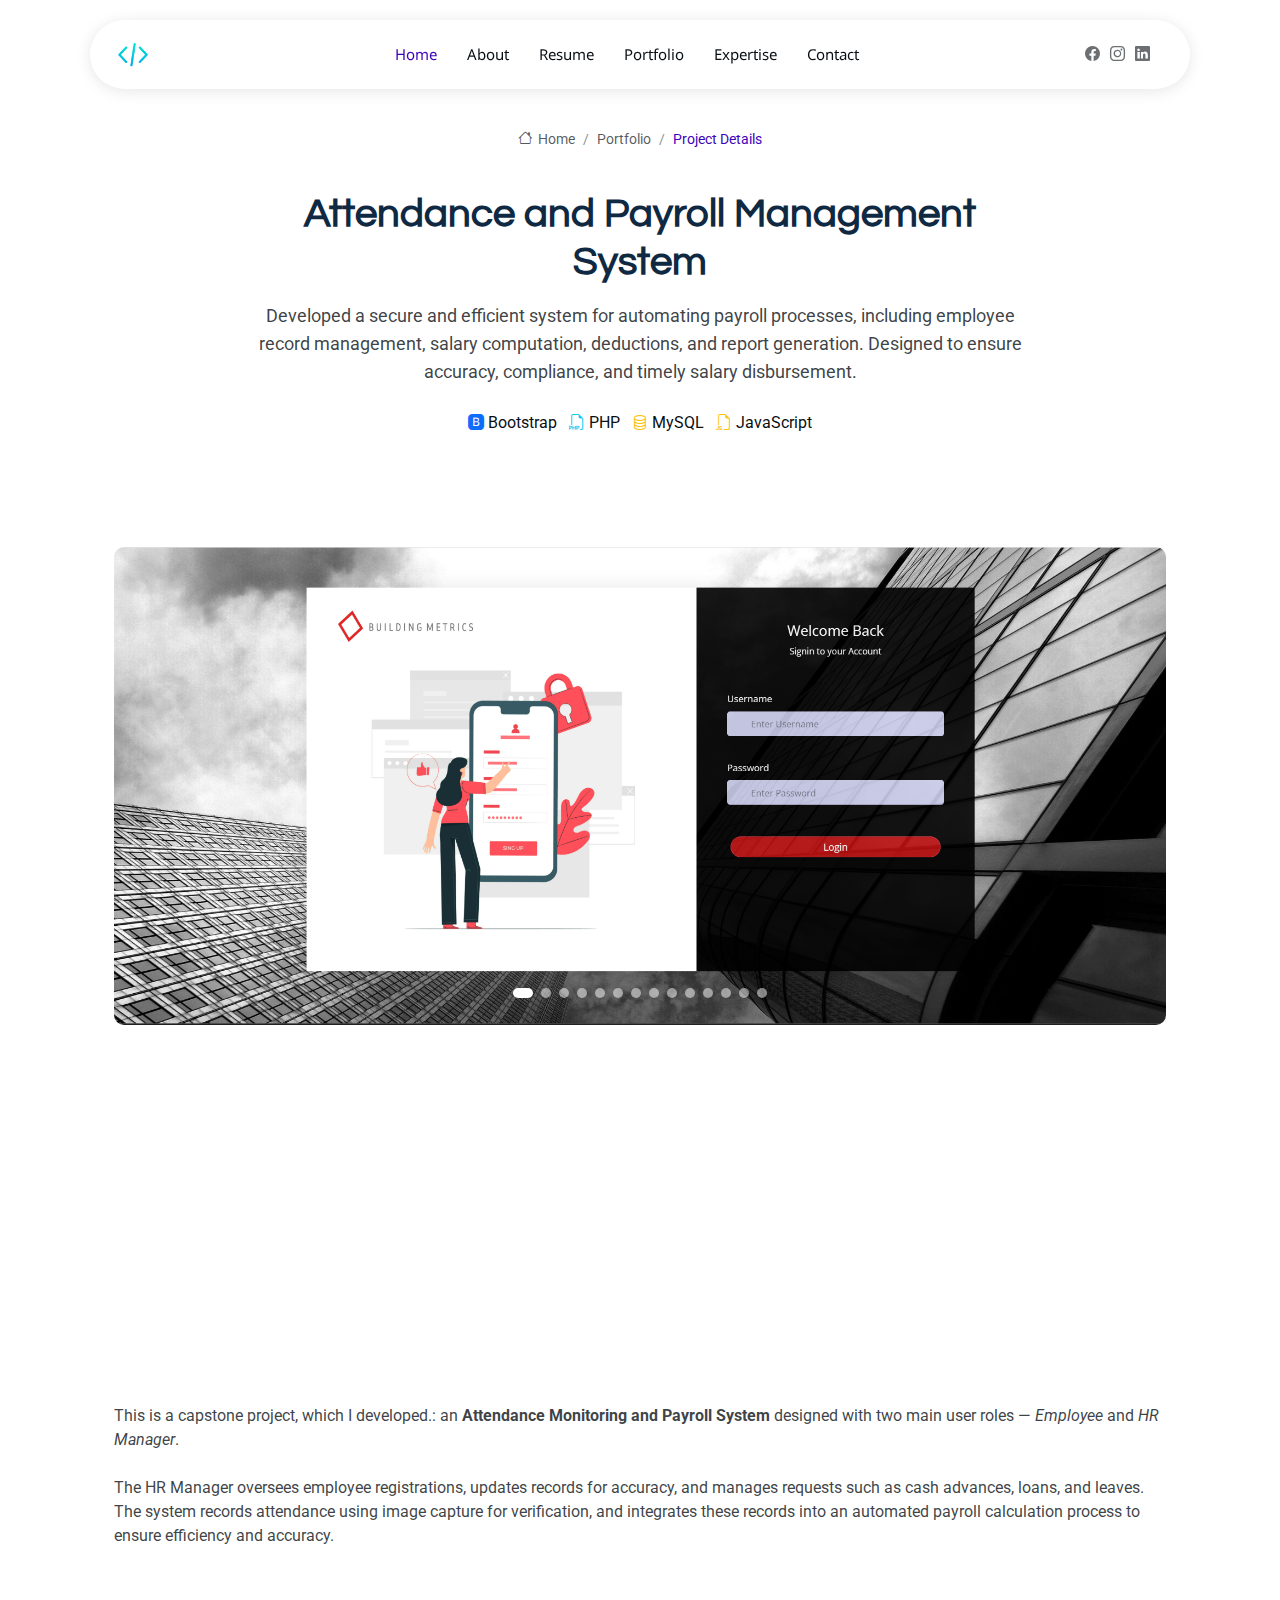
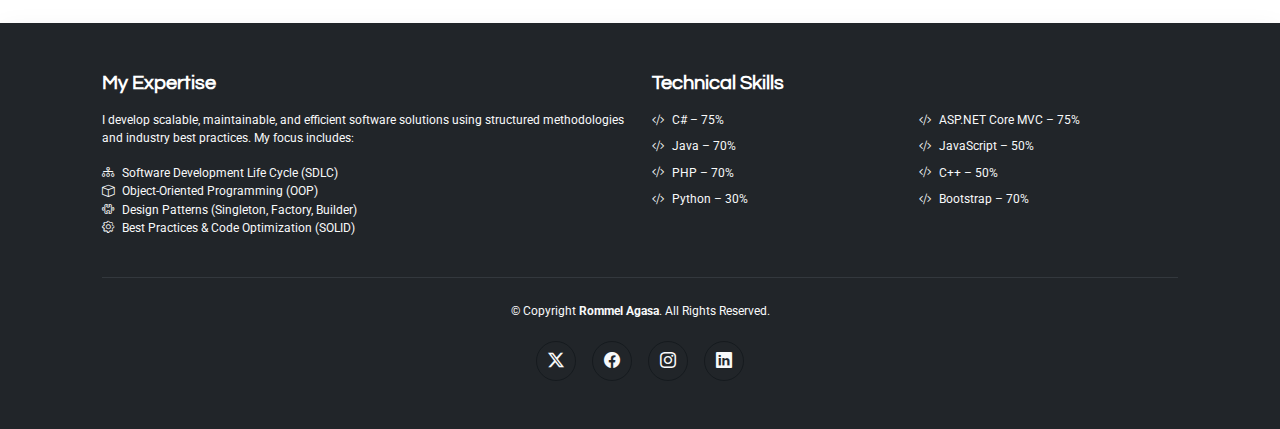
<file: portfolio_building_metrics.html>
<!DOCTYPE html>
<html lang="en">

<head>
  <meta charset="utf-8">
  <meta content="width=device-width, initial-scale=1.0" name="viewport">
  <title>Attendance Monitoring and Payroll System</title>
  <meta name="description" content="Portfolio of Rommel Agasa — Software Developer specializing in ASP.NET Core MVC, C#, Java, PHP, and scalable web & desktop applications. Showcasing expertise in SDLC, OOP, design patterns, and clean code practices.">
  <meta name="keywords" content="Rommel Agasa, Software Developer, ASP.NET Core MVC, C#, Java, PHP, Web Developer, Desktop Applications, SDLC, OOP, Design Patterns, Portfolio, Web Systems, Scalable Software, Bootstrap, JavaScript, Python, C++">
  <meta name="author" content="Rommel Agasa">
  <meta name="viewport" content="width=device-width, initial-scale=1.0">

  <!-- Favicons -->
  <link href="assets/img/coding.png" rel="icon">
  <link href="assets/img/apple-touch-icon.png" rel="apple-touch-icon">

  <!-- Fonts -->
  <link href="https://fonts.googleapis.com" rel="preconnect">
  <link href="https://fonts.gstatic.com" rel="preconnect" crossorigin>
  <link href="https://fonts.googleapis.com/css2?family=Roboto:ital,wght@0,100;0,300;0,400;0,500;0,700;0,900;1,100;1,300;1,400;1,500;1,700;1,900&family=Noto+Sans:ital,wght@0,100;0,200;0,300;0,400;0,500;0,600;0,700;0,800;0,900;1,100;1,200;1,300;1,400;1,500;1,600;1,700;1,800;1,900&family=Questrial:wght@400&display=swap" rel="stylesheet">

  <!-- Vendor CSS Files -->
  <link href="assets/vendor/bootstrap/css/bootstrap.min.css" rel="stylesheet">
  <link href="assets/vendor/bootstrap-icons/bootstrap-icons.css" rel="stylesheet">
  <link href="assets/vendor/aos/aos.css" rel="stylesheet">
  <link href="assets/vendor/glightbox/css/glightbox.min.css" rel="stylesheet">
  <link href="assets/vendor/swiper/swiper-bundle.min.css" rel="stylesheet">

  <!-- Main CSS File -->
  <link href="assets/css/main.css" rel="stylesheet">

  <style>
    .container {
      max-width: 1100px;
      margin: 0 auto;
    }
  </style>

</head>

<body class="service-details-page">

  <header id="header" class="header d-flex align-items-center sticky-top">
    <div class="header-container container position-relative d-flex align-items-center justify-content-between">
      <a href="index.html" class="logo d-flex align-items-center me-auto me-xl-0">
        <img src="assets/img/coding.png" class="img-fluid" alt="Code is Life">
      </a>

      <nav id="navmenu" class="navmenu">
        <ul>
          <li><a href="index.html#hero" class="active">Home</a></li>
          <li><a href="index.html#about">About</a></li>
          <li><a href="index.html#resume">Resume</a></li>
          <li><a href="index.html#portfolio">Portfolio</a></li>
          <li><a href="index.html#expertise">Expertise</a></li>
          <li><a href="index.html#contact">Contact</a></li>
        </ul>
        <i class="mobile-nav-toggle d-xl-none bi bi-list"></i>
      </nav>

      <div class="header-social-links">
        <a href="https://www.facebook.com/rommel.agasa.5" target="_blank" class="facebook"><i class="bi bi-facebook"></i></a>
        <a href="https://www.instagram.com/centrix54/" target="_blank" class="instagram"><i class="bi bi-instagram"></i></a>
        <a href="https://www.linkedin.com/in/rommel-agasa-863341349/" target="_blank" class="linkedin"><i class="bi bi-linkedin"></i></a>
      </div>
      
    </div>
  </header>


  <main class="main container">

    <!-- Page Title -->
    <div class="page-title">
      <div class="breadcrumbs">
        <nav aria-label="breadcrumb">
          <ol class="breadcrumb">
            <li class="breadcrumb-item"><a href="#"><i class="bi bi-house"></i> Home</a></li>
            <li class="breadcrumb-item"><a href="#">Portfolio</a></li>
            <li class="breadcrumb-item active current">Project Details</li>
          </ol>
        </nav>
      </div>

      <div class="title-wrapper">
        <h1>Attendance and Payroll Management System</h1>
        <p>Developed a secure and efficient system for automating payroll processes, including employee record management, salary computation, deductions, and report generation. Designed to ensure accuracy, compliance, and timely salary disbursement.</p>
        
        <br>
        <!-- Tech Stack Section -->
        <ul class="list-inline text-center">
          <li class="list-inline-item">
            <i class="bi bi-bootstrap-fill text-primary"></i> Bootstrap
          </li>
          <li class="list-inline-item">
            <i class="bi bi-filetype-php text-info"></i> PHP
          </li>
          <li class="list-inline-item">
            <i class="bi bi-database text-warning"></i> MySQL
          </li>
          <li class="list-inline-item">
            <i class="bi bi-filetype-js text-warning"></i> JavaScript
          </li>
        </ul>
      </div>
      
    </div><!-- End Page Title -->

    <!-- Service Details Section -->
    <section id="service-details" class="service-details section">

      <div class="container text-center" data-aos="fade-up" data-aos-delay="100">

        <div class="row gy-4">

          <div class="col-lg-12">
            <div class="service-details-slider swiper init-swiper">
              <script type="application/json" class="swiper-config">
                {
                  "loop": true,
                  "speed": 600,
                  "autoplay": {
                    "delay": 4000
                  },
                  "slidesPerView": 1,
                  "pagination": {
                    "el": ".swiper-pagination",
                    "type": "bullets",
                    "clickable": true
                  }
                }
              </script>
              <div class="swiper-wrapper align-items-center">
                <div class="swiper-slide">
                  <img src="assets/img/portfolio/building_metrics/1.png" alt="" class="img-fluid" loading="lazy">
                </div>
                <div class="swiper-slide">
                  <img src="assets/img/portfolio/building_metrics/2.png" alt="" class="img-fluid" loading="lazy">
                </div>
                <div class="swiper-slide">
                  <img src="assets/img/portfolio/building_metrics/3.png" alt="" class="img-fluid" loading="lazy">
                </div>
                <div class="swiper-slide">
                  <img src="assets/img/portfolio/building_metrics/4.png" alt="" class="img-fluid" loading="lazy">
                </div>
                <div class="swiper-slide">
                  <img src="assets/img/portfolio/building_metrics/5.png" alt="" class="img-fluid" loading="lazy">
                </div>
                <div class="swiper-slide">
                  <img src="assets/img/portfolio/building_metrics/6.png" alt="" class="img-fluid" loading="lazy">
                </div>
                <div class="swiper-slide">
                  <img src="assets/img/portfolio/building_metrics/7.png" alt="" class="img-fluid" loading="lazy">
                </div>
                <div class="swiper-slide">
                  <img src="assets/img/portfolio/building_metrics/8.png" alt="" class="img-fluid" loading="lazy">
                </div>
                <div class="swiper-slide">
                  <img src="assets/img/portfolio/building_metrics/9.png" alt="" class="img-fluid" loading="lazy">
                </div>
                <div class="swiper-slide">
                  <img src="assets/img/portfolio/building_metrics/10.png" alt="" class="img-fluid" loading="lazy">
                </div>
                <div class="swiper-slide">
                  <img src="assets/img/portfolio/building_metrics/11.png" alt="" class="img-fluid" loading="lazy">
                </div>
                <div class="swiper-slide">
                  <img src="assets/img/portfolio/building_metrics/12.png" alt="" class="img-fluid" loading="lazy">
                </div>
                <div class="swiper-slide">
                  <img src="assets/img/portfolio/building_metrics/13.png" alt="" class="img-fluid" loading="lazy">
                </div>
                <div class="swiper-slide">
                  <img src="assets/img/portfolio/building_metrics/14.png" alt="" class="img-fluid" loading="lazy">
                </div>
              </div>
              <div class="swiper-pagination"></div>
            </div>

            <div class="content mt-5">
              <div class="features mt-4">
                <div class="row gy-4">
                  <div class="col-md-6" data-aos="fade-up" data-aos-delay="100">
                    <div class="feature-box d-flex align-items-center">
                      <i class="bi bi-check"></i>
                      <h4>Employee Registration & Record Management</h4>
                    </div>
                  </div>
                  <div class="col-md-6" data-aos="fade-up" data-aos-delay="200">
                    <div class="feature-box d-flex align-items-center">
                      <i class="bi bi-check"></i>
                      <h4>Attendance Tracking</h4>
                    </div>
                  </div>
                  <div class="col-md-6" data-aos="fade-up" data-aos-delay="200">
                    <div class="feature-box d-flex align-items-center">
                      <i class="bi bi-check"></i>
                      <h4>Employee Request Management (Cash Advance, Loan, Leave)</h4>
                    </div>
                  </div>
                  <div class="col-md-6" data-aos="fade-up" data-aos-delay="300">
                    <div class="feature-box d-flex align-items-center">
                      <i class="bi bi-check"></i>
                      <h4>Image Capture for Attendance Verification</h4>
                    </div>
                  </div>
                  <div class="col-md-6" data-aos="fade-up" data-aos-delay="400">
                    <div class="feature-box d-flex align-items-center">
                      <i class="bi bi-check"></i>
                      <h4>Automated Payroll Calculation</h4>
                    </div>
                  </div>
                  <div class="col-md-6" data-aos="fade-up" data-aos-delay="400">
                    <div class="feature-box d-flex align-items-center">
                      <i class="bi bi-check"></i>
                      <h4>Generate Attendance Reports</h4>
                    </div>
                  </div>
                </div>
              </div>

              <p class="mt-5 text-start">
                This is a capstone project, which I developed.: an <strong>Attendance Monitoring and Payroll System</strong> designed with two main user roles — <em>Employee</em> and <em>HR Manager</em>.
                <br><br>
                The HR Manager oversees employee registrations, updates records for accuracy, and manages requests such as cash advances, loans, and leaves.  
                The system records attendance using image capture for verification, and integrates these records into an automated payroll calculation process to ensure efficiency and accuracy.
              </p>
            </div>

          </div>

        </div>

      </div>

    </section><!-- /Service Details Section -->

  </main>

  <footer id="footer" class="footer bg-dark text-light py-5">
    <div class="container">
      <div class="row gy-4">

        <!-- Column 1: Expertise Summary -->
        <div class="col-md-6">
          <h5 class="fw-bold mb-3 text-white">My Expertise</h5>
          <p class="small">
            I develop scalable, maintainable, and efficient software solutions using structured
            methodologies and industry best practices. My focus includes:
          </p>
          <ul class="list-unstyled small">
            <li><i class="bi bi-diagram-3 me-2"></i>Software Development Life Cycle (SDLC)</li>
            <li><i class="bi bi-box me-2"></i>Object-Oriented Programming (OOP)</li>
            <li><i class="bi bi-puzzle me-2"></i>Design Patterns (Singleton, Factory, Builder)</li>
            <li><i class="bi bi-gear me-2"></i>Best Practices & Code Optimization (SOLID)</li>
          </ul>
        </div>

        <!-- Column 2: Skills Summary -->
        <div class="col-md-6">
          <h5 class="fw-bold mb-3 text-white">Technical Skills</h5>
          <div class="row g-2 small">
            <div class="col-6"><i class="bi bi-code-slash me-2"></i>C# – 75%</div>
            <div class="col-6"><i class="bi bi-code-slash me-2"></i>ASP.NET Core MVC – 75%</div>
            <div class="col-6"><i class="bi bi-code-slash me-2"></i>Java – 70%</div>
            <div class="col-6"><i class="bi bi-code-slash me-2"></i>JavaScript – 50%</div>
            <div class="col-6"><i class="bi bi-code-slash me-2"></i>PHP – 70%</div>
            <div class="col-6"><i class="bi bi-code-slash me-2"></i>C++ – 50%</div>
            <div class="col-6"><i class="bi bi-code-slash me-2"></i>Python – 30%</div>
            <div class="col-6"><i class="bi bi-code-slash me-2"></i>Bootstrap – 70%</div>
          </div>
        </div>

      </div>

      <hr class="border-secondary my-4">

      <!-- Footer Bottom -->
      <div class="text-center">
        <div class="copyright small mb-2">
          © <span>Copyright</span> <strong class="sitename">Rommel Agasa</strong>. All Rights Reserved.
        </div>
        <div class="social-links d-flex justify-content-center">
          <a href="https://twitter.com/" class="text-light mx-2"><i class="bi bi-twitter-x"></i></a>
          <a href="https://facebook.com/" class="text-light mx-2"><i class="bi bi-facebook"></i></a>
          <a href="https://instagram.com/" class="text-light mx-2"><i class="bi bi-instagram"></i></a>
          <a href="https://linkedin.com/" class="text-light mx-2"><i class="bi bi-linkedin"></i></a>
        </div>
      </div>
    </div>
  </footer>


  <!-- Scroll Top -->
  <a href="#" id="scroll-top" class="scroll-top d-flex align-items-center justify-content-center"><i class="bi bi-arrow-up-short"></i></a>

  <!-- Vendor JS Files -->
  <script src="assets/vendor/bootstrap/js/bootstrap.bundle.min.js"></script>
  <script src="assets/vendor/php-email-form/validate.js"></script>
  <script src="assets/vendor/aos/aos.js"></script>
  <script src="assets/vendor/waypoints/noframework.waypoints.js"></script>
  <script src="assets/vendor/glightbox/js/glightbox.min.js"></script>
  <script src="assets/vendor/imagesloaded/imagesloaded.pkgd.min.js"></script>
  <script src="assets/vendor/isotope-layout/isotope.pkgd.min.js"></script>
  <script src="assets/vendor/swiper/swiper-bundle.min.js"></script>

  <!-- Main JS File -->
  <script src="assets/js/main.js"></script>

</body>

</html>
</file>
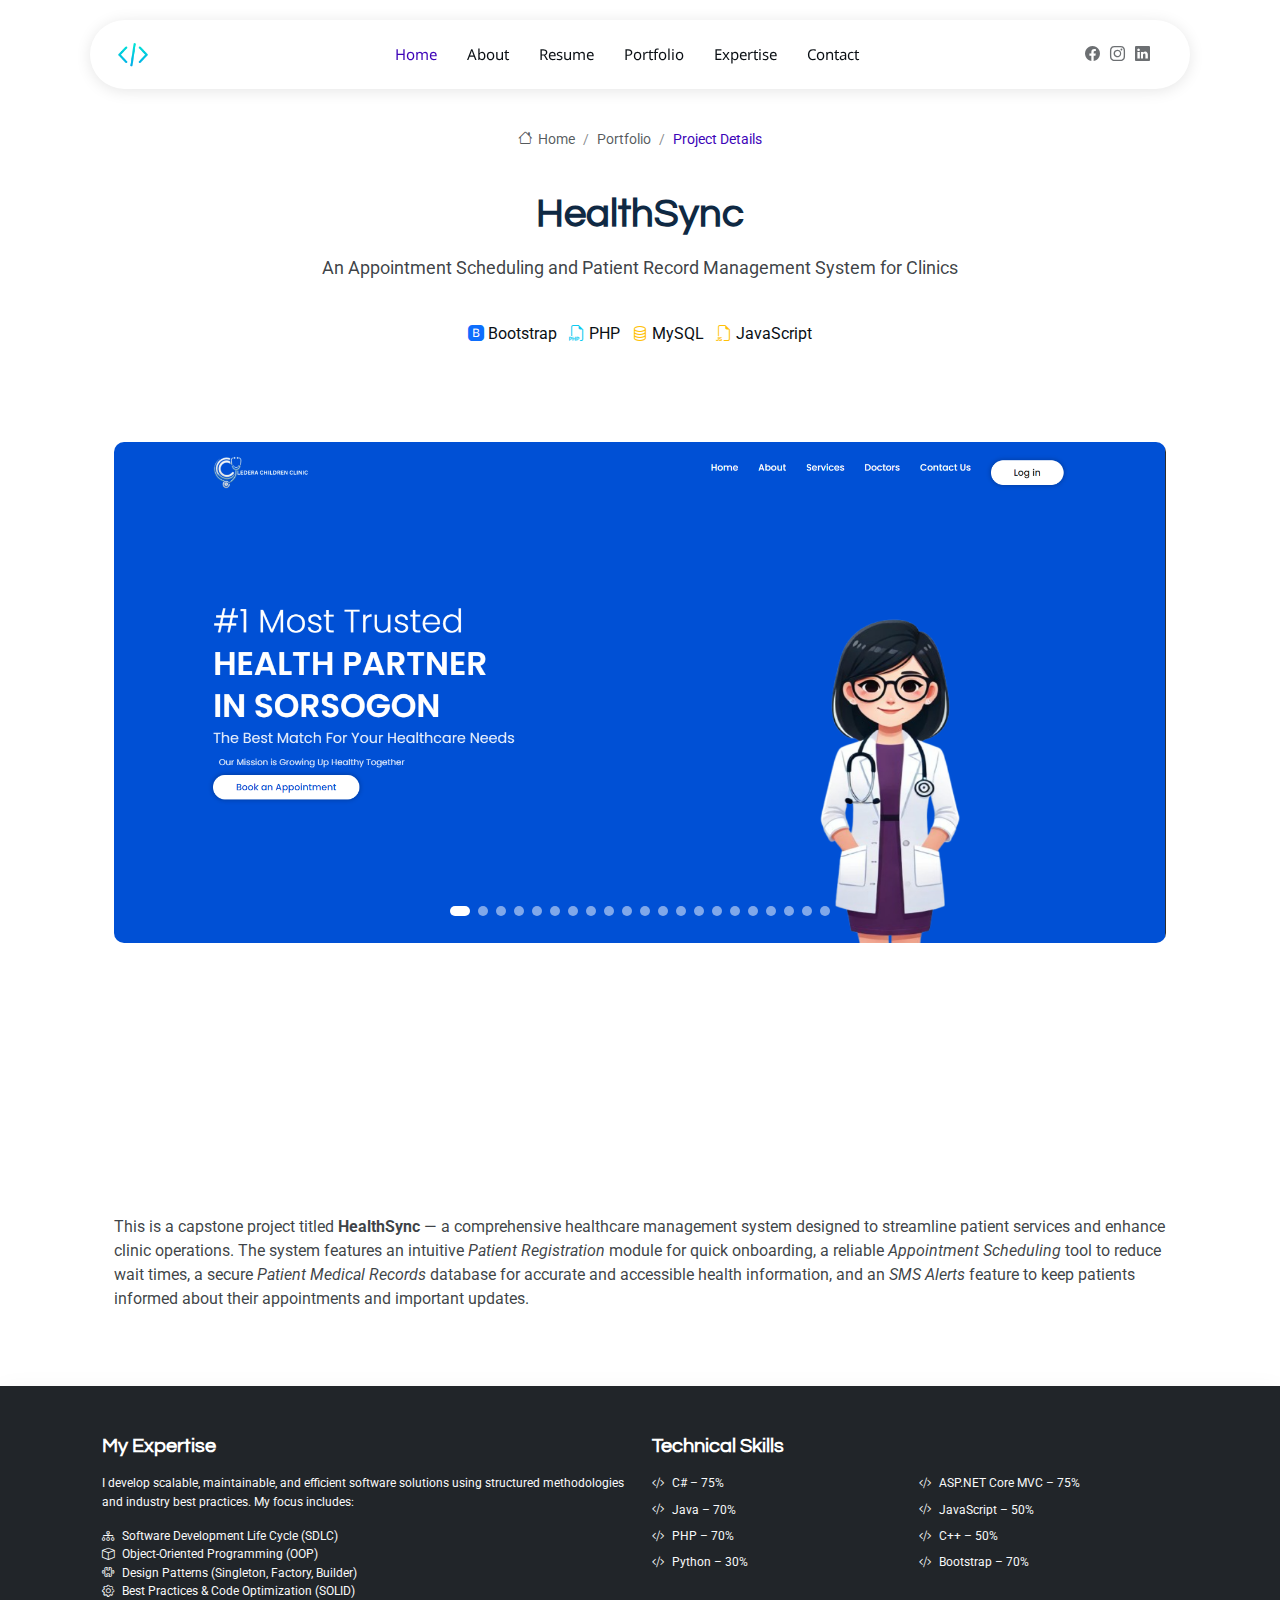
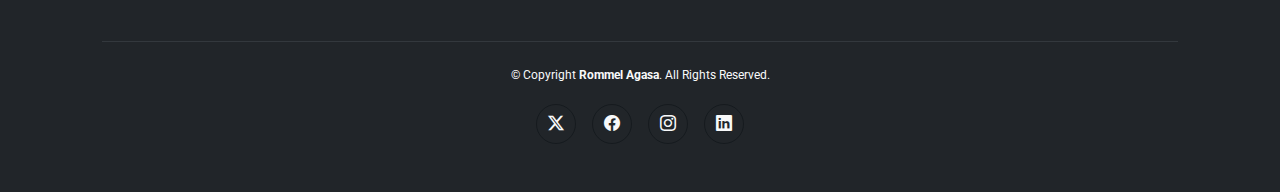
<file: portfolio_healthsync.html>
<!DOCTYPE html>
<html lang="en">

<head>
  <meta charset="utf-8">
  <meta content="width=device-width, initial-scale=1.0" name="viewport">
  <title>HealthSync</title>
  <meta name="description" content="Portfolio of Rommel Agasa — Software Developer specializing in ASP.NET Core MVC, C#, Java, PHP, and scalable web & desktop applications. Showcasing expertise in SDLC, OOP, design patterns, and clean code practices.">
  <meta name="keywords" content="Rommel Agasa, Software Developer, ASP.NET Core MVC, C#, Java, PHP, Web Developer, Desktop Applications, SDLC, OOP, Design Patterns, Portfolio, Web Systems, Scalable Software, Bootstrap, JavaScript, Python, C++">
  <meta name="author" content="Rommel Agasa">
  <meta name="viewport" content="width=device-width, initial-scale=1.0">

  <!-- Favicons -->
  <link href="assets/img/coding.png" rel="icon">
  <link href="assets/img/apple-touch-icon.png" rel="apple-touch-icon">

  <!-- Fonts -->
  <link href="https://fonts.googleapis.com" rel="preconnect">
  <link href="https://fonts.gstatic.com" rel="preconnect" crossorigin>
  <link href="https://fonts.googleapis.com/css2?family=Roboto:ital,wght@0,100;0,300;0,400;0,500;0,700;0,900;1,100;1,300;1,400;1,500;1,700;1,900&family=Noto+Sans:ital,wght@0,100;0,200;0,300;0,400;0,500;0,600;0,700;0,800;0,900;1,100;1,200;1,300;1,400;1,500;1,600;1,700;1,800;1,900&family=Questrial:wght@400&display=swap" rel="stylesheet">

  <!-- Vendor CSS Files -->
  <link href="assets/vendor/bootstrap/css/bootstrap.min.css" rel="stylesheet">
  <link href="assets/vendor/bootstrap-icons/bootstrap-icons.css" rel="stylesheet">
  <link href="assets/vendor/aos/aos.css" rel="stylesheet">
  <link href="assets/vendor/glightbox/css/glightbox.min.css" rel="stylesheet">
  <link href="assets/vendor/swiper/swiper-bundle.min.css" rel="stylesheet">

  <!-- Main CSS File -->
  <link href="assets/css/main.css" rel="stylesheet">

  <style>
    .container {
      max-width: 1100px;
      margin: 0 auto;
    }
  </style>

</head>

<body class="service-details-page">

  <header id="header" class="header d-flex align-items-center sticky-top">
    <div class="header-container container position-relative d-flex align-items-center justify-content-between">
      <a href="index.html" class="logo d-flex align-items-center me-auto me-xl-0">
        <img src="assets/img/coding.png" class="img-fluid" alt="Code is Life">
      </a>

      <nav id="navmenu" class="navmenu">
        <ul>
          <li><a href="index.html#hero" class="active">Home</a></li>
          <li><a href="index.html#about">About</a></li>
          <li><a href="index.html#resume">Resume</a></li>
          <li><a href="index.html#portfolio">Portfolio</a></li>
          <li><a href="index.html#expertise">Expertise</a></li>
          <li><a href="index.html#contact">Contact</a></li>
        </ul>
        <i class="mobile-nav-toggle d-xl-none bi bi-list"></i>
      </nav>

      <div class="header-social-links">
        <a href="https://www.facebook.com/rommel.agasa.5" target="_blank" class="facebook"><i class="bi bi-facebook"></i></a>
        <a href="https://www.instagram.com/centrix54/" target="_blank" class="instagram"><i class="bi bi-instagram"></i></a>
        <a href="https://www.linkedin.com/in/rommel-agasa-863341349/" target="_blank" class="linkedin"><i class="bi bi-linkedin"></i></a>
      </div>
      
    </div>
  </header>


  <main class="main container">

    <!-- Page Title -->
    <div class="page-title">
      <div class="breadcrumbs">
        <nav aria-label="breadcrumb">
          <ol class="breadcrumb">
            <li class="breadcrumb-item"><a href="#"><i class="bi bi-house"></i> Home</a></li>
            <li class="breadcrumb-item"><a href="#">Portfolio</a></li>
            <li class="breadcrumb-item active current">Project Details</li>
          </ol>
        </nav>
      </div>

      <div class="title-wrapper">
        <h1>HealthSync</h1>
        <p>An Appointment Scheduling and Patient Record Management System for Clinics</p>
      </div>

      <br>
      <!-- Tech Stack Section -->
      <ul class="list-inline text-center">
        <li class="list-inline-item">
          <i class="bi bi-bootstrap-fill text-primary"></i> Bootstrap
        </li>
        <li class="list-inline-item">
          <i class="bi bi-filetype-php text-info"></i> PHP
        </li>
        <li class="list-inline-item">
          <i class="bi bi-database text-warning"></i> MySQL
        </li>
        <li class="list-inline-item">
          <i class="bi bi-filetype-js text-warning"></i> JavaScript
        </li>
      </ul>

    </div><!-- End Page Title -->

    <!-- Service Details Section -->
    <section id="service-details" class="service-details section">

      <div class="container text-center" data-aos="fade-up" data-aos-delay="100">

        <div class="row gy-4">

          <div class="col-lg-12">
            <div class="service-details-slider swiper init-swiper">
              <script type="application/json" class="swiper-config">
                {
                  "loop": true,
                  "speed": 600,
                  "autoplay": {
                    "delay": 4000
                  },
                  "slidesPerView": 1,
                  "pagination": {
                    "el": ".swiper-pagination",
                    "type": "bullets",
                    "clickable": true
                  }
                }
              </script>
              <div class="swiper-wrapper align-items-center">
                <div class="swiper-slide">
                  <img src="assets/img/portfolio/healthSync/1.png" alt="" class="img-fluid" loading="lazy">
                </div>
                <div class="swiper-slide">
                  <img src="assets/img/portfolio/healthSync/2.png" alt="" class="img-fluid" loading="lazy">
                </div>
                <div class="swiper-slide">
                  <img src="assets/img/portfolio/healthSync/3.png" alt="" class="img-fluid" loading="lazy">
                </div>
                <div class="swiper-slide">
                  <img src="assets/img/portfolio/healthSync/4.png" alt="" class="img-fluid" loading="lazy">
                </div>
                <div class="swiper-slide">
                  <img src="assets/img/portfolio/healthSync/5.png" alt="" class="img-fluid" loading="lazy">
                </div>
                <div class="swiper-slide">
                  <img src="assets/img/portfolio/healthSync/6.png" alt="" class="img-fluid" loading="lazy">
                </div>
                <div class="swiper-slide">
                  <img src="assets/img/portfolio/healthSync/7.png" alt="" class="img-fluid" loading="lazy">
                </div>
                <div class="swiper-slide">
                  <img src="assets/img/portfolio/healthSync/8.png" alt="" class="img-fluid" loading="lazy">
                </div>
                <div class="swiper-slide">
                  <img src="assets/img/portfolio/healthSync/9.png" alt="" class="img-fluid" loading="lazy">
                </div>
                <div class="swiper-slide">
                  <img src="assets/img/portfolio/healthSync/10.png" alt="" class="img-fluid" loading="lazy">
                </div>
                <div class="swiper-slide">
                  <img src="assets/img/portfolio/healthSync/11.png" alt="" class="img-fluid" loading="lazy">
                </div>
                <div class="swiper-slide">
                  <img src="assets/img/portfolio/healthSync/12.png" alt="" class="img-fluid" loading="lazy">
                </div>
                <div class="swiper-slide">
                  <img src="assets/img/portfolio/healthSync/13.png" alt="" class="img-fluid" loading="lazy">
                </div>
                <div class="swiper-slide">
                  <img src="assets/img/portfolio/healthSync/14.png" alt="" class="img-fluid" loading="lazy">
                </div>
                <div class="swiper-slide">
                  <img src="assets/img/portfolio/healthSync/15.png" alt="" class="img-fluid" loading="lazy">
                </div>
                <div class="swiper-slide">
                  <img src="assets/img/portfolio/healthSync/16.png" alt="" class="img-fluid" loading="lazy">
                </div>
                <div class="swiper-slide">
                  <img src="assets/img/portfolio/healthSync/17.png" alt="" class="img-fluid" loading="lazy">
                </div>
                <div class="swiper-slide">
                  <img src="assets/img/portfolio/healthSync/18.png" alt="" class="img-fluid" loading="lazy">
                </div>
                <div class="swiper-slide">
                  <img src="assets/img/portfolio/healthSync/19.png" alt="" class="img-fluid" loading="lazy">
                </div>
                <div class="swiper-slide">
                  <img src="assets/img/portfolio/healthSync/20.png" alt="" class="img-fluid" loading="lazy">
                </div>
                <div class="swiper-slide">
                  <img src="assets/img/portfolio/healthSync/21.png" alt="" class="img-fluid" loading="lazy">
                </div>
              </div>
              <div class="swiper-pagination"></div>
            </div>

            <div class="content mt-5">
              <div class="features mt-4">
                <div class="row gy-4">
                  <div class="col-md-6" data-aos="fade-up" data-aos-delay="100">
                    <div class="feature-box d-flex align-items-center">
                      <i class="bi bi-check"></i>
                      <h4>Patient Registration</h4>
                    </div>
                  </div>
                  <div class="col-md-6" data-aos="fade-up" data-aos-delay="200">
                    <div class="feature-box d-flex align-items-center">
                      <i class="bi bi-check"></i>
                      <h4>Appointment Scheduling</h4>
                    </div>
                  </div>
                  <div class="col-md-6" data-aos="fade-up" data-aos-delay="300">
                    <div class="feature-box d-flex align-items-center">
                      <i class="bi bi-check"></i>
                      <h4>Patient Medical Record</h4>
                    </div>
                  </div>
                  <div class="col-md-6" data-aos="fade-up" data-aos-delay="400">
                    <div class="feature-box d-flex align-items-center">
                      <i class="bi bi-check"></i>
                      <h4>Short Message Services Alert</h4>
                    </div>
                  </div>
                </div>
              </div>
              <p class="mt-5 text-start">
                  This is a capstone project titled <strong>HealthSync</strong> — a comprehensive healthcare management system designed to streamline patient services and enhance clinic operations. 
                  The system features an intuitive <em>Patient Registration</em> module for quick onboarding, a reliable <em>Appointment Scheduling</em> tool to reduce wait times, 
                  a secure <em>Patient Medical Records</em> database for accurate and accessible health information, and an <em>SMS Alerts</em> feature to keep patients informed about their appointments and important updates.
                </p>
            </div>
          </div>

        </div>

      </div>

    </section><!-- /Service Details Section -->

  </main>

  <footer id="footer" class="footer bg-dark text-light py-5">
    <div class="container">
      <div class="row gy-4">

        <!-- Column 1: Expertise Summary -->
        <div class="col-md-6">
          <h5 class="fw-bold mb-3 text-white">My Expertise</h5>
          <p class="small">
            I develop scalable, maintainable, and efficient software solutions using structured
            methodologies and industry best practices. My focus includes:
          </p>
          <ul class="list-unstyled small">
            <li><i class="bi bi-diagram-3 me-2"></i>Software Development Life Cycle (SDLC)</li>
            <li><i class="bi bi-box me-2"></i>Object-Oriented Programming (OOP)</li>
            <li><i class="bi bi-puzzle me-2"></i>Design Patterns (Singleton, Factory, Builder)</li>
            <li><i class="bi bi-gear me-2"></i>Best Practices & Code Optimization (SOLID)</li>
          </ul>
        </div>

        <!-- Column 2: Skills Summary -->
        <div class="col-md-6">
          <h5 class="fw-bold mb-3 text-white">Technical Skills</h5>
          <div class="row g-2 small">
            <div class="col-6"><i class="bi bi-code-slash me-2"></i>C# – 75%</div>
            <div class="col-6"><i class="bi bi-code-slash me-2"></i>ASP.NET Core MVC – 75%</div>
            <div class="col-6"><i class="bi bi-code-slash me-2"></i>Java – 70%</div>
            <div class="col-6"><i class="bi bi-code-slash me-2"></i>JavaScript – 50%</div>
            <div class="col-6"><i class="bi bi-code-slash me-2"></i>PHP – 70%</div>
            <div class="col-6"><i class="bi bi-code-slash me-2"></i>C++ – 50%</div>
            <div class="col-6"><i class="bi bi-code-slash me-2"></i>Python – 30%</div>
            <div class="col-6"><i class="bi bi-code-slash me-2"></i>Bootstrap – 70%</div>
          </div>
        </div>

      </div>

      <hr class="border-secondary my-4">

      <!-- Footer Bottom -->
      <div class="text-center">
        <div class="copyright small mb-2">
          © <span>Copyright</span> <strong class="sitename">Rommel Agasa</strong>. All Rights Reserved.
        </div>
        <div class="social-links d-flex justify-content-center">
          <a href="https://twitter.com/" class="text-light mx-2"><i class="bi bi-twitter-x"></i></a>
          <a href="https://facebook.com/" class="text-light mx-2"><i class="bi bi-facebook"></i></a>
          <a href="https://instagram.com/" class="text-light mx-2"><i class="bi bi-instagram"></i></a>
          <a href="https://linkedin.com/" class="text-light mx-2"><i class="bi bi-linkedin"></i></a>
        </div>
      </div>
    </div>
  </footer>


  <!-- Scroll Top -->
  <a href="#" id="scroll-top" class="scroll-top d-flex align-items-center justify-content-center"><i class="bi bi-arrow-up-short"></i></a>

  <!-- Vendor JS Files -->
  <script src="assets/vendor/bootstrap/js/bootstrap.bundle.min.js"></script>
  <script src="assets/vendor/php-email-form/validate.js"></script>
  <script src="assets/vendor/aos/aos.js"></script>
  <script src="assets/vendor/waypoints/noframework.waypoints.js"></script>
  <script src="assets/vendor/glightbox/js/glightbox.min.js"></script>
  <script src="assets/vendor/imagesloaded/imagesloaded.pkgd.min.js"></script>
  <script src="assets/vendor/isotope-layout/isotope.pkgd.min.js"></script>
  <script src="assets/vendor/swiper/swiper-bundle.min.js"></script>

  <!-- Main JS File -->
  <script src="assets/js/main.js"></script>

</body>

</html>
</file>
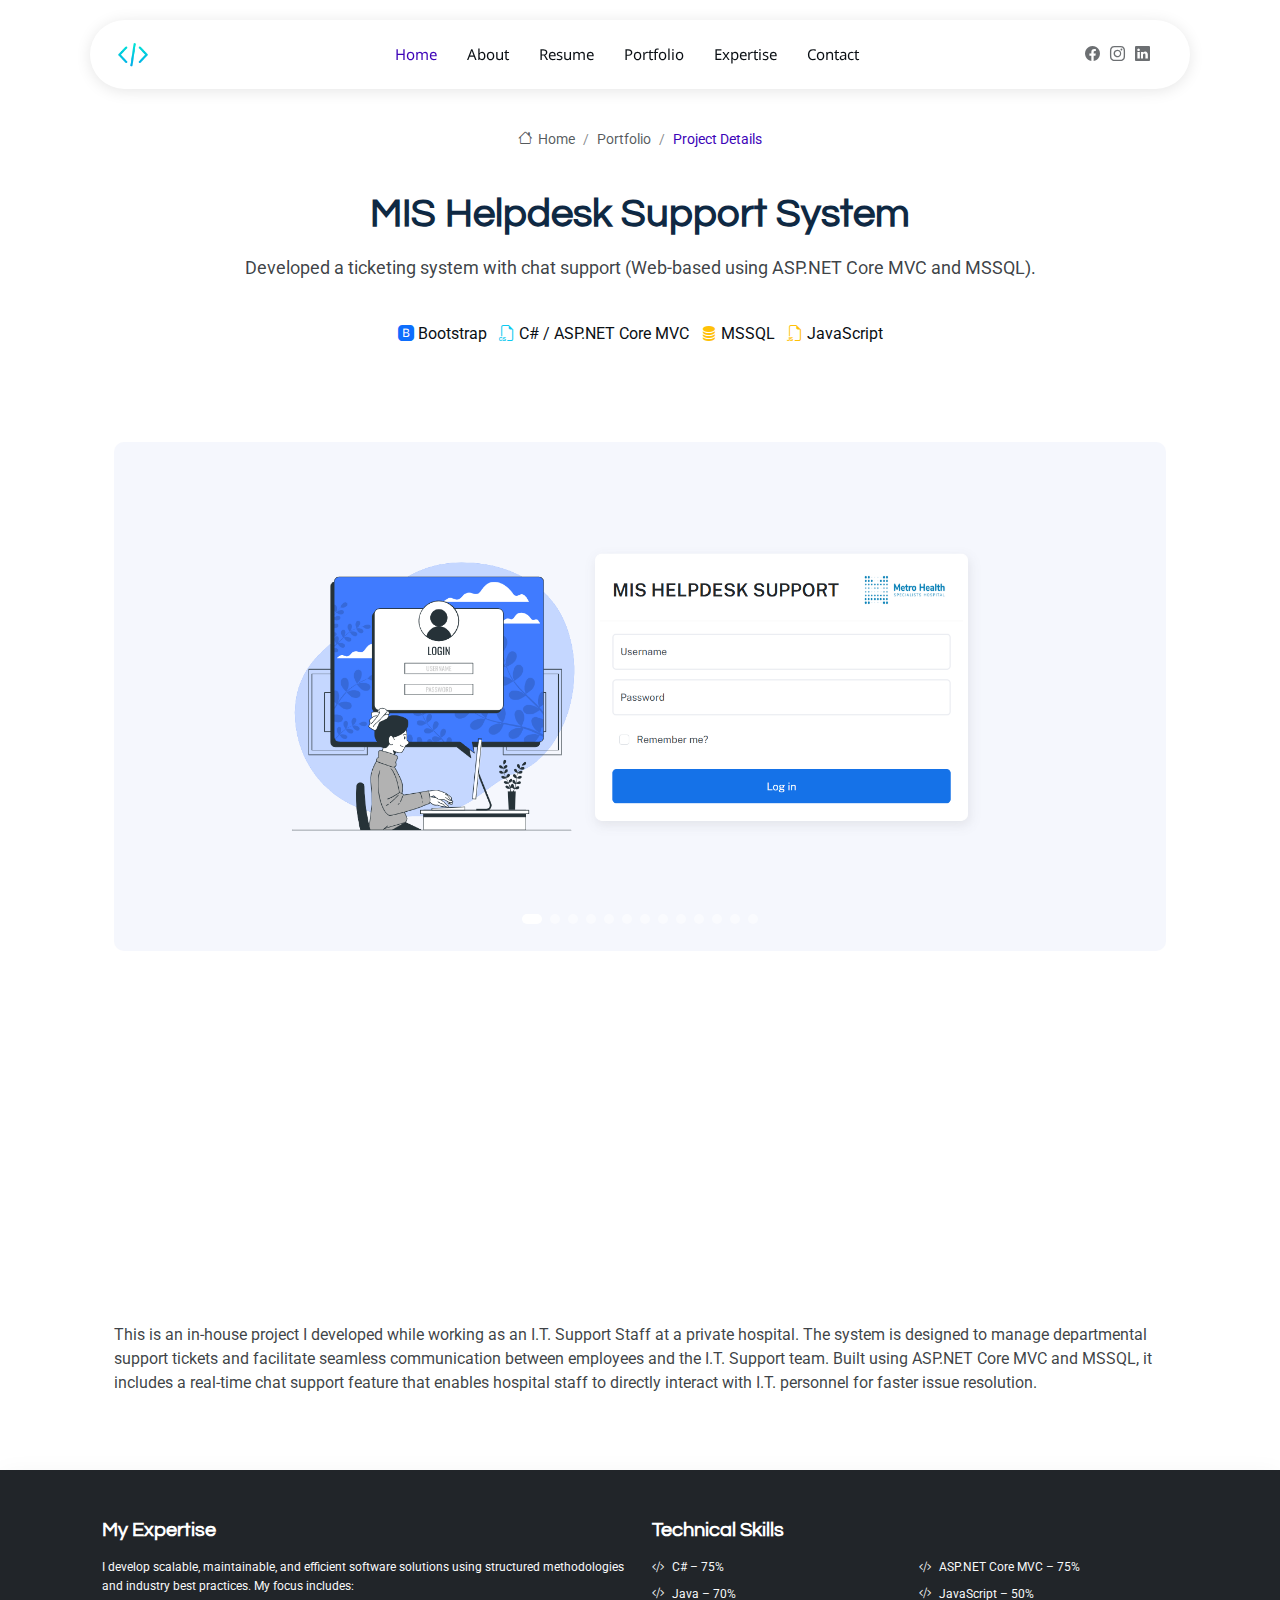
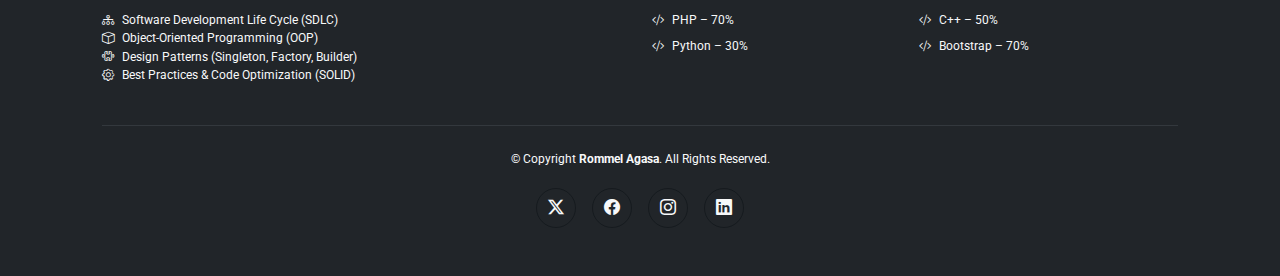
<file: portfolio_ticketing_system.html>
<!DOCTYPE html>
<html lang="en">

<head>
  <meta charset="utf-8">
  <meta content="width=device-width, initial-scale=1.0" name="viewport">
  <title>MIS Helpdesk Support System</title>
  <meta name="description" content="Portfolio of Rommel Agasa — Software Developer specializing in ASP.NET Core MVC, C#, Java, PHP, and scalable web & desktop applications. Showcasing expertise in SDLC, OOP, design patterns, and clean code practices.">
  <meta name="keywords" content="Rommel Agasa, Software Developer, ASP.NET Core MVC, C#, Java, PHP, Web Developer, Desktop Applications, SDLC, OOP, Design Patterns, Portfolio, Web Systems, Scalable Software, Bootstrap, JavaScript, Python, C++">
  <meta name="author" content="Rommel Agasa">
  <meta name="viewport" content="width=device-width, initial-scale=1.0">

  <!-- Favicons -->
  <link href="assets/img/coding.png" rel="icon">
  <link href="assets/img/apple-touch-icon.png" rel="apple-touch-icon">

  <!-- Fonts -->
  <link href="https://fonts.googleapis.com" rel="preconnect">
  <link href="https://fonts.gstatic.com" rel="preconnect" crossorigin>
  <link href="https://fonts.googleapis.com/css2?family=Roboto:ital,wght@0,100;0,300;0,400;0,500;0,700;0,900;1,100;1,300;1,400;1,500;1,700;1,900&family=Noto+Sans:ital,wght@0,100;0,200;0,300;0,400;0,500;0,600;0,700;0,800;0,900;1,100;1,200;1,300;1,400;1,500;1,600;1,700;1,800;1,900&family=Questrial:wght@400&display=swap" rel="stylesheet">

  <!-- Vendor CSS Files -->
  <link href="assets/vendor/bootstrap/css/bootstrap.min.css" rel="stylesheet">
  <link href="assets/vendor/bootstrap-icons/bootstrap-icons.css" rel="stylesheet">
  <link href="assets/vendor/aos/aos.css" rel="stylesheet">
  <link href="assets/vendor/glightbox/css/glightbox.min.css" rel="stylesheet">
  <link href="assets/vendor/swiper/swiper-bundle.min.css" rel="stylesheet">

  <!-- Main CSS File -->
  <link href="assets/css/main.css" rel="stylesheet">

  <style>
    .container {
      max-width: 1100px;
      margin: 0 auto;
    }
  </style>

</head>

<body class="service-details-page">

  <header id="header" class="header d-flex align-items-center sticky-top">
    <div class="header-container container position-relative d-flex align-items-center justify-content-between">
      <a href="index.html" class="logo d-flex align-items-center me-auto me-xl-0">
        <img src="assets/img/coding.png" class="img-fluid" alt="Code is Life">
      </a>

      <nav id="navmenu" class="navmenu">
        <ul>
          <li><a href="index.html#hero" class="active">Home</a></li>
          <li><a href="index.html#about">About</a></li>
          <li><a href="index.html#resume">Resume</a></li>
          <li><a href="index.html#portfolio">Portfolio</a></li>
          <li><a href="index.html#expertise">Expertise</a></li>
          <li><a href="index.html#contact">Contact</a></li>
        </ul>
        <i class="mobile-nav-toggle d-xl-none bi bi-list"></i>
      </nav>

      <div class="header-social-links">
        <a href="https://www.facebook.com/rommel.agasa.5" target="_blank" class="facebook"><i class="bi bi-facebook"></i></a>
        <a href="https://www.instagram.com/centrix54/" target="_blank" class="instagram"><i class="bi bi-instagram"></i></a>
        <a href="https://www.linkedin.com/in/rommel-agasa-863341349/" target="_blank" class="linkedin"><i class="bi bi-linkedin"></i></a>
      </div>
      
    </div>
  </header>


  <main class="main container">

    <!-- Page Title -->
    <div class="page-title">
      <div class="breadcrumbs">
        <nav aria-label="breadcrumb">
          <ol class="breadcrumb">
            <li class="breadcrumb-item"><a href="#"><i class="bi bi-house"></i> Home</a></li>
            <li class="breadcrumb-item"><a href="#">Portfolio</a></li>
            <li class="breadcrumb-item active current">Project Details</li>
          </ol>
        </nav>
      </div>

      <div class="title-wrapper">
        <h1>MIS Helpdesk Support System</h1>
        <p>
          Developed a ticketing system with chat support (Web-based using ASP.NET Core MVC and MSSQL).
        </p>
      </div>

      <br>
      <!-- Tech Stack Section -->
      <ul class="list-inline text-center">
        <li class="list-inline-item">
          <i class="bi bi-bootstrap-fill text-primary"></i> Bootstrap
        </li>
        <li class="list-inline-item">
          <i class="bi bi-filetype-cs text-info"></i> C# / ASP.NET Core MVC
        </li>
        <li class="list-inline-item">
          <i class="bi bi-database-fill text-warning"></i> MSSQL
        </li>
        <li class="list-inline-item">
          <i class="bi bi-filetype-js text-warning"></i> JavaScript
        </li>
      </ul>

    </div><!-- End Page Title -->

    <!-- Service Details Section -->
    <section id="service-details" class="service-details section">

      <div class="container text-center" data-aos="fade-up" data-aos-delay="100">

        <div class="row gy-4">

          <div class="col-lg-12">
            <div class="service-details-slider swiper init-swiper">
              <script type="application/json" class="swiper-config">
                {
                  "loop": true,
                  "speed": 600,
                  "autoplay": {
                    "delay": 4000
                  },
                  "slidesPerView": 1,
                  "pagination": {
                    "el": ".swiper-pagination",
                    "type": "bullets",
                    "clickable": true
                  }
                }
              </script>
              <div class="swiper-wrapper align-items-center">
                <div class="swiper-slide">
                  <img src="assets/img/portfolio/helpdesk/1.png" alt="" class="img-fluid" loading="lazy">
                </div>
                <div class="swiper-slide">
                  <img src="assets/img/portfolio/helpdesk/2.png" alt="" class="img-fluid" loading="lazy">
                </div>
                <div class="swiper-slide">
                  <img src="assets/img/portfolio/helpdesk/3.png" alt="" class="img-fluid" loading="lazy">
                </div>
                <div class="swiper-slide">
                  <img src="assets/img/portfolio/helpdesk/4.png" alt="" class="img-fluid" loading="lazy">
                </div>
                <div class="swiper-slide">
                  <img src="assets/img/portfolio/helpdesk/5.png" alt="" class="img-fluid" loading="lazy">
                </div>
                <div class="swiper-slide">
                  <img src="assets/img/portfolio/helpdesk/6.png" alt="" class="img-fluid" loading="lazy">
                </div>
                <div class="swiper-slide">
                  <img src="assets/img/portfolio/helpdesk/7.png" alt="" class="img-fluid" loading="lazy">
                </div>
                <div class="swiper-slide">
                  <img src="assets/img/portfolio/helpdesk/8.png" alt="" class="img-fluid" loading="lazy">
                </div>
                <div class="swiper-slide">
                  <img src="assets/img/portfolio/helpdesk/9.png" alt="" class="img-fluid" loading="lazy">
                </div>
                <div class="swiper-slide">
                  <img src="assets/img/portfolio/helpdesk/10.png" alt="" class="img-fluid" loading="lazy">
                </div>
                <div class="swiper-slide">
                  <img src="assets/img/portfolio/helpdesk/11.png" alt="" class="img-fluid" loading="lazy">
                </div>
                <div class="swiper-slide">
                  <img src="assets/img/portfolio/helpdesk/13.png" alt="" class="img-fluid" loading="lazy">
                </div>
                <div class="swiper-slide">
                  <img src="assets/img/portfolio/helpdesk/12.png" alt="" class="img-fluid" loading="lazy">
                </div>
              </div>
              <div class="swiper-pagination"></div>
            </div>

            <div class="content mt-5">
              <!-- <h3>Digital Marketing Solutions</h3> -->
              <div class="features mt-4">
                <div class="row gy-4">
                  <div class="col-md-6" data-aos="fade-up" data-aos-delay="100">
                    <div class="feature-box d-flex align-items-center">
                      <i class="bi bi-check"></i>
                      <h4>Ticket Prioritization</h4>
                    </div>
                  </div>
                  <div class="col-md-6" data-aos="fade-up" data-aos-delay="200">
                    <div class="feature-box d-flex align-items-center">
                      <i class="bi bi-check"></i>
                      <h4>Category & Tagging System</h4>
                    </div>
                  </div>
                  <div class="col-md-6" data-aos="fade-up" data-aos-delay="400">
                    <div class="feature-box d-flex align-items-center">
                      <i class="bi bi-check"></i>
                      <h4>Realtime Chat Support</h4>
                    </div>
                  </div>
                  <div class="col-md-6" data-aos="fade-up" data-aos-delay="400">
                    <div class="feature-box d-flex align-items-center">
                      <i class="bi bi-check"></i>
                      <h4>File Attachments in Chat</h4>
                    </div>
                  </div>
                  <div class="col-md-6" data-aos="fade-up" data-aos-delay="400">
                    <div class="feature-box d-flex align-items-center">
                      <i class="bi bi-check"></i>
                      <h4>Chat History Archive</h4>
                    </div>
                  </div>
                  <div class="col-md-6" data-aos="fade-up" data-aos-delay="400">
                    <div class="feature-box d-flex align-items-center">
                      <i class="bi bi-check"></i>
                      <h4>Department Ticket Reports</h4>
                    </div>
                  </div>
                </div>
              </div>
              <p class="mt-5 text-start justify-content-start"> 
                  This is an in-house project I developed while working as an I.T. Support Staff at a private hospital.
                  The system is designed to manage departmental support tickets and facilitate seamless communication between employees and the I.T. Support team.
                  Built using ASP.NET Core MVC and MSSQL, it includes a real-time chat support feature that enables hospital staff to directly interact with I.T. personnel for faster issue resolution.
              </p>
            </div>
          </div>

        </div>

      </div>

    </section><!-- /Service Details Section -->

  </main>

  <footer id="footer" class="footer bg-dark text-light py-5">
    <div class="container">
      <div class="row gy-4">

        <!-- Column 1: Expertise Summary -->
        <div class="col-md-6">
          <h5 class="fw-bold mb-3 text-white">My Expertise</h5>
          <p class="small">
            I develop scalable, maintainable, and efficient software solutions using structured
            methodologies and industry best practices. My focus includes:
          </p>
          <ul class="list-unstyled small">
            <li><i class="bi bi-diagram-3 me-2"></i>Software Development Life Cycle (SDLC)</li>
            <li><i class="bi bi-box me-2"></i>Object-Oriented Programming (OOP)</li>
            <li><i class="bi bi-puzzle me-2"></i>Design Patterns (Singleton, Factory, Builder)</li>
            <li><i class="bi bi-gear me-2"></i>Best Practices & Code Optimization (SOLID)</li>
          </ul>
        </div>

        <!-- Column 2: Skills Summary -->
        <div class="col-md-6">
          <h5 class="fw-bold mb-3 text-white">Technical Skills</h5>
          <div class="row g-2 small">
            <div class="col-6"><i class="bi bi-code-slash me-2"></i>C# – 75%</div>
            <div class="col-6"><i class="bi bi-code-slash me-2"></i>ASP.NET Core MVC – 75%</div>
            <div class="col-6"><i class="bi bi-code-slash me-2"></i>Java – 70%</div>
            <div class="col-6"><i class="bi bi-code-slash me-2"></i>JavaScript – 50%</div>
            <div class="col-6"><i class="bi bi-code-slash me-2"></i>PHP – 70%</div>
            <div class="col-6"><i class="bi bi-code-slash me-2"></i>C++ – 50%</div>
            <div class="col-6"><i class="bi bi-code-slash me-2"></i>Python – 30%</div>
            <div class="col-6"><i class="bi bi-code-slash me-2"></i>Bootstrap – 70%</div>
          </div>
        </div>

      </div>

      <hr class="border-secondary my-4">

      <!-- Footer Bottom -->
      <div class="text-center">
        <div class="copyright small mb-2">
          © <span>Copyright</span> <strong class="sitename">Rommel Agasa</strong>. All Rights Reserved.
        </div>
        <div class="social-links d-flex justify-content-center">
          <a href="https://twitter.com/" class="text-light mx-2"><i class="bi bi-twitter-x"></i></a>
          <a href="https://facebook.com/" class="text-light mx-2"><i class="bi bi-facebook"></i></a>
          <a href="https://instagram.com/" class="text-light mx-2"><i class="bi bi-instagram"></i></a>
          <a href="https://linkedin.com/" class="text-light mx-2"><i class="bi bi-linkedin"></i></a>
        </div>
      </div>
    </div>
  </footer>


  <!-- Scroll Top -->
  <a href="#" id="scroll-top" class="scroll-top d-flex align-items-center justify-content-center"><i class="bi bi-arrow-up-short"></i></a>

  <!-- Vendor JS Files -->
  <script src="assets/vendor/bootstrap/js/bootstrap.bundle.min.js"></script>
  <script src="assets/vendor/php-email-form/validate.js"></script>
  <script src="assets/vendor/aos/aos.js"></script>
  <script src="assets/vendor/waypoints/noframework.waypoints.js"></script>
  <script src="assets/vendor/glightbox/js/glightbox.min.js"></script>
  <script src="assets/vendor/imagesloaded/imagesloaded.pkgd.min.js"></script>
  <script src="assets/vendor/isotope-layout/isotope.pkgd.min.js"></script>
  <script src="assets/vendor/swiper/swiper-bundle.min.js"></script>

  <!-- Main JS File -->
  <script src="assets/js/main.js"></script>

</body>

</html>
</file>
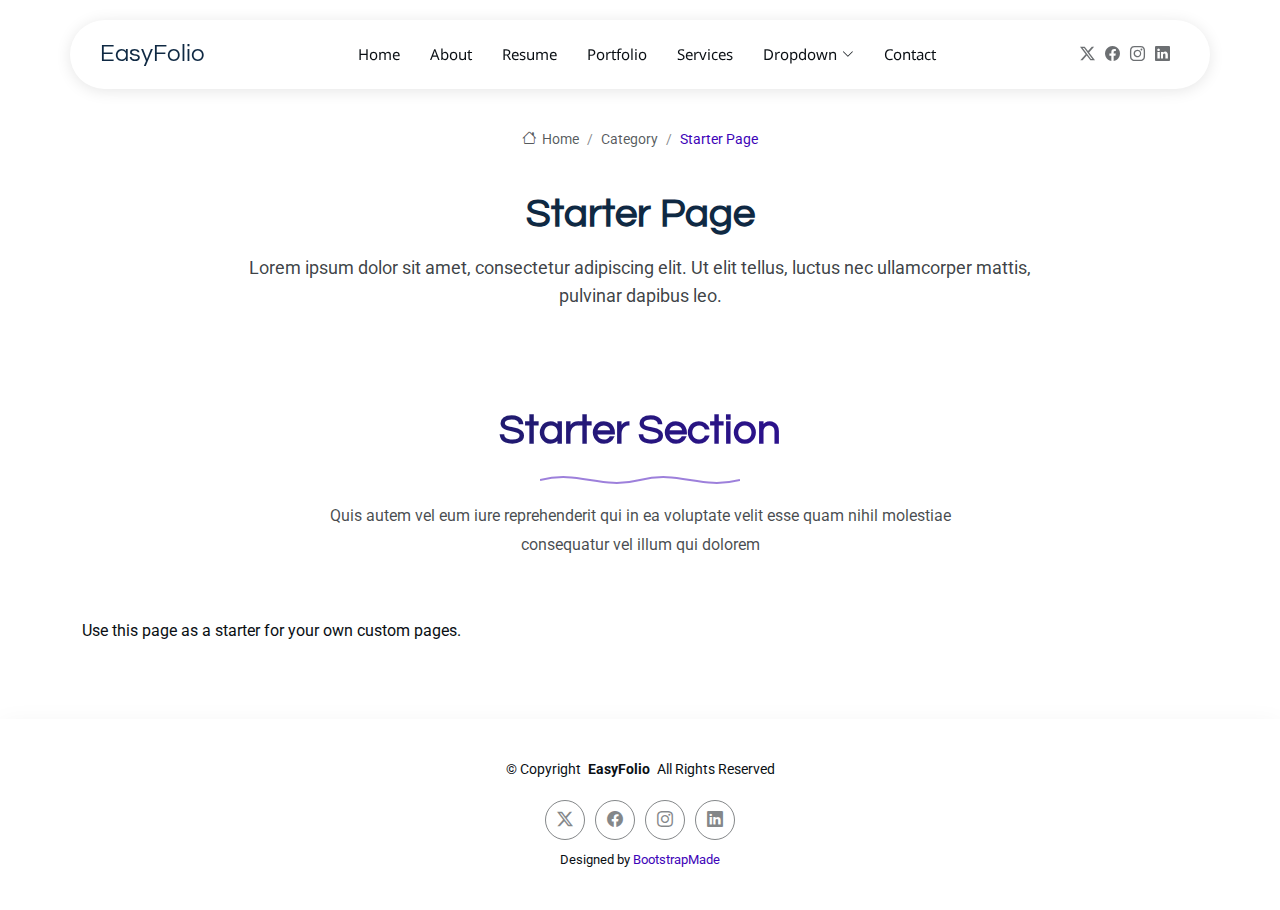
<file: starter-page.html>
<!DOCTYPE html>
<html lang="en">

<head>
  <meta charset="utf-8">
  <meta content="width=device-width, initial-scale=1.0" name="viewport">
  <title>Starter Page - EasyFolio Bootstrap Template</title>
  <meta name="description" content="">
  <meta name="keywords" content="">

  <!-- Favicons -->
  <link href="assets/img/favicon.png" rel="icon">
  <link href="assets/img/apple-touch-icon.png" rel="apple-touch-icon">

  <!-- Fonts -->
  <link href="https://fonts.googleapis.com" rel="preconnect">
  <link href="https://fonts.gstatic.com" rel="preconnect" crossorigin>
  <link href="https://fonts.googleapis.com/css2?family=Roboto:ital,wght@0,100;0,300;0,400;0,500;0,700;0,900;1,100;1,300;1,400;1,500;1,700;1,900&family=Noto+Sans:ital,wght@0,100;0,200;0,300;0,400;0,500;0,600;0,700;0,800;0,900;1,100;1,200;1,300;1,400;1,500;1,600;1,700;1,800;1,900&family=Questrial:wght@400&display=swap" rel="stylesheet">

  <!-- Vendor CSS Files -->
  <link href="assets/vendor/bootstrap/css/bootstrap.min.css" rel="stylesheet">
  <link href="assets/vendor/bootstrap-icons/bootstrap-icons.css" rel="stylesheet">
  <link href="assets/vendor/aos/aos.css" rel="stylesheet">
  <link href="assets/vendor/glightbox/css/glightbox.min.css" rel="stylesheet">
  <link href="assets/vendor/swiper/swiper-bundle.min.css" rel="stylesheet">

  <!-- Main CSS File -->
  <link href="assets/css/main.css" rel="stylesheet">

  <!-- =======================================================
  * Template Name: EasyFolio
  * Template URL: https://bootstrapmade.com/easyfolio-bootstrap-portfolio-template/
  * Updated: Feb 11 2025 with Bootstrap v5.3.3
  * Author: BootstrapMade.com
  * License: https://bootstrapmade.com/license/
  ======================================================== -->
</head>

<body class="starter-page-page">

  <header id="header" class="header d-flex align-items-center sticky-top">
    <div class="header-container container-fluid container-xl position-relative d-flex align-items-center justify-content-between">

      <a href="index.html" class="logo d-flex align-items-center me-auto me-xl-0">
        <!-- Uncomment the line below if you also wish to use an image logo -->
        <!-- <img src="assets/img/logo.png" alt=""> -->
        <h1 class="sitename">EasyFolio</h1>
      </a>

      <nav id="navmenu" class="navmenu">
        <ul>
          <li><a href="#hero">Home</a></li>
          <li><a href="#about">About</a></li>
          <li><a href="#resume">Resume</a></li>
          <li><a href="#portfolio">Portfolio</a></li>
          <li><a href="#services">Services</a></li>
          <li class="dropdown"><a href="#"><span>Dropdown</span> <i class="bi bi-chevron-down toggle-dropdown"></i></a>
            <ul>
              <li><a href="#">Dropdown 1</a></li>
              <li class="dropdown"><a href="#"><span>Deep Dropdown</span> <i class="bi bi-chevron-down toggle-dropdown"></i></a>
                <ul>
                  <li><a href="#">Deep Dropdown 1</a></li>
                  <li><a href="#">Deep Dropdown 2</a></li>
                  <li><a href="#">Deep Dropdown 3</a></li>
                  <li><a href="#">Deep Dropdown 4</a></li>
                  <li><a href="#">Deep Dropdown 5</a></li>
                </ul>
              </li>
              <li><a href="#">Dropdown 2</a></li>
              <li><a href="#">Dropdown 3</a></li>
              <li><a href="#">Dropdown 4</a></li>
            </ul>
          </li>
          <li><a href="#contact">Contact</a></li>
        </ul>
        <i class="mobile-nav-toggle d-xl-none bi bi-list"></i>
      </nav>

      <div class="header-social-links">
        <a href="#" class="twitter"><i class="bi bi-twitter-x"></i></a>
        <a href="#" class="facebook"><i class="bi bi-facebook"></i></a>
        <a href="#" class="instagram"><i class="bi bi-instagram"></i></a>
        <a href="#" class="linkedin"><i class="bi bi-linkedin"></i></a>
      </div>

    </div>
  </header>

  <main class="main">

    <!-- Page Title -->
    <div class="page-title">
      <div class="breadcrumbs">
        <nav aria-label="breadcrumb">
          <ol class="breadcrumb">
            <li class="breadcrumb-item"><a href="#"><i class="bi bi-house"></i> Home</a></li>
            <li class="breadcrumb-item"><a href="#">Category</a></li>
            <li class="breadcrumb-item active current">Starter Page</li>
          </ol>
        </nav>
      </div>

      <div class="title-wrapper">
        <h1>Starter Page</h1>
        <p>Lorem ipsum dolor sit amet, consectetur adipiscing elit. Ut elit tellus, luctus nec ullamcorper mattis, pulvinar dapibus leo.</p>
      </div>
    </div><!-- End Page Title -->

    <!-- Starter Section Section -->
    <section id="starter-section" class="starter-section section">

      <!-- Section Title -->
      <div class="container section-title" data-aos="fade-up">
        <h2>Starter Section</h2>
        <div class="title-shape">
          <svg viewBox="0 0 200 20" xmlns="http://www.w3.org/2000/svg">
            <path d="M 0,10 C 40,0 60,20 100,10 C 140,0 160,20 200,10" fill="none" stroke="currentColor" stroke-width="2"></path>
          </svg>
        </div>
        <p>Quis autem vel eum iure reprehenderit qui in ea voluptate velit esse quam nihil molestiae consequatur vel illum qui dolorem</p>
      </div><!-- End Section Title -->

      <div class="container" data-aos="fade-up">
        <p>Use this page as a starter for your own custom pages.</p>
      </div>

    </section><!-- /Starter Section Section -->

  </main>

  <footer id="footer" class="footer">

    <div class="container">
      <div class="copyright text-center ">
        <p>© <span>Copyright</span> <strong class="px-1 sitename">EasyFolio</strong> <span>All Rights Reserved</span></p>
      </div>
      <div class="social-links d-flex justify-content-center">
        <a href=""><i class="bi bi-twitter-x"></i></a>
        <a href=""><i class="bi bi-facebook"></i></a>
        <a href=""><i class="bi bi-instagram"></i></a>
        <a href=""><i class="bi bi-linkedin"></i></a>
      </div>
      <div class="credits">
        <!-- All the links in the footer should remain intact. -->
        <!-- You can delete the links only if you've purchased the pro version. -->
        <!-- Licensing information: https://bootstrapmade.com/license/ -->
        <!-- Purchase the pro version with working PHP/AJAX contact form: [buy-url] -->
        Designed by <a href="https://bootstrapmade.com/">BootstrapMade</a>
      </div>
    </div>

  </footer>

  <!-- Scroll Top -->
  <a href="#" id="scroll-top" class="scroll-top d-flex align-items-center justify-content-center"><i class="bi bi-arrow-up-short"></i></a>

  <!-- Vendor JS Files -->
  <script src="assets/vendor/bootstrap/js/bootstrap.bundle.min.js"></script>
  <script src="assets/vendor/php-email-form/validate.js"></script>
  <script src="assets/vendor/aos/aos.js"></script>
  <script src="assets/vendor/waypoints/noframework.waypoints.js"></script>
  <script src="assets/vendor/glightbox/js/glightbox.min.js"></script>
  <script src="assets/vendor/imagesloaded/imagesloaded.pkgd.min.js"></script>
  <script src="assets/vendor/isotope-layout/isotope.pkgd.min.js"></script>
  <script src="assets/vendor/swiper/swiper-bundle.min.js"></script>

  <!-- Main JS File -->
  <script src="assets/js/main.js"></script>

</body>

</html>
</file>
<file: assets/css/main.css>
/**
* Template Name: EasyFolio
* Template URL: https://bootstrapmade.com/easyfolio-bootstrap-portfolio-template/
* Updated: Feb 11 2025 with Bootstrap v5.3.3
* Author: BootstrapMade.com
* License: https://bootstrapmade.com/license/
*/

/*--------------------------------------------------------------
# Font & Color Variables
# Help: https://bootstrapmade.com/color-system/
--------------------------------------------------------------*/
/* Fonts */
:root {
  --default-font: "Roboto",  system-ui, -apple-system, "Segoe UI", Roboto, "Helvetica Neue", Arial, "Noto Sans", "Liberation Sans", sans-serif, "Apple Color Emoji", "Segoe UI Emoji", "Segoe UI Symbol", "Noto Color Emoji";
  --heading-font: "Questrial",  sans-serif;
  --nav-font: "Noto Sans",  sans-serif;
}

/* Global Colors - The following color variables are used throughout the website. Updating them here will change the color scheme of the entire website */
:root { 
  --background-color: #ffffff; /* Background color for the entire website, including individual sections */
  --default-color: #0a0f14; /* Default color used for the majority of the text content across the entire website */
  --heading-color: #0f2943; /* Color for headings, subheadings and title throughout the website */
  --accent-color: #3d03b8; /* Accent color that represents your brand on the website. It's used for buttons, links, and other elements that need to stand out */
  --surface-color: #ffffff; /* The surface color is used as a background of boxed elements within sections, such as cards, icon boxes, or other elements that require a visual separation from the global background. */
  --contrast-color: #ffffff; /* Contrast color for text, ensuring readability against backgrounds of accent, heading, or default colors. */
}

/* Nav Menu Colors - The following color variables are used specifically for the navigation menu. They are separate from the global colors to allow for more customization options */
:root {
  --nav-color: #0a0f14;  /* The default color of the main navmenu links */
  --nav-hover-color: #3d03b8; /* Applied to main navmenu links when they are hovered over or active */
  --nav-mobile-background-color: #ffffff; /* Used as the background color for mobile navigation menu */
  --nav-dropdown-background-color: #ffffff; /* Used as the background color for dropdown items that appear when hovering over primary navigation items */
  --nav-dropdown-color: #0a0f14; /* Used for navigation links of the dropdown items in the navigation menu. */
  --nav-dropdown-hover-color: #3d03b8; /* Similar to --nav-hover-color, this color is applied to dropdown navigation links when they are hovered over. */
}

/* Color Presets - These classes override global colors when applied to any section or element, providing reuse of the sam color scheme. */

.light-background {
  --background-color: #faf9fb;
  --surface-color: #ffffff;
}

.dark-background {
  --background-color: #060606;
  --default-color: #ffffff;
  --heading-color: #ffffff;
  --surface-color: #252525;
  --contrast-color: #ffffff;
}

/* Smooth scroll */
:root {
  scroll-behavior: smooth;
}

/*--------------------------------------------------------------
# General Styling & Shared Classes
--------------------------------------------------------------*/
body {
  color: var(--default-color);
  background-color: var(--background-color);
  font-family: var(--default-font);
}

a {
  color: var(--accent-color);
  text-decoration: none;
  transition: 0.3s;
}

a:hover {
  color: color-mix(in srgb, var(--accent-color), transparent 25%);
  text-decoration: none;
}

h1,
h2,
h3,
h4,
h5,
h6 {
  color: var(--heading-color);
  font-family: var(--heading-font);
}

/* PHP Email Form Messages
------------------------------*/
.php-email-form .error-message {
  display: none;
  background: #df1529;
  color: #ffffff;
  text-align: left;
  padding: 15px;
  margin-bottom: 24px;
  font-weight: 600;
}

.php-email-form .sent-message {
  display: none;
  color: #ffffff;
  background: #059652;
  text-align: center;
  padding: 15px;
  margin-bottom: 24px;
  font-weight: 600;
}

.php-email-form .loading {
  display: none;
  background: var(--surface-color);
  text-align: center;
  padding: 15px;
  margin-bottom: 24px;
}

.php-email-form .loading:before {
  content: "";
  display: inline-block;
  border-radius: 50%;
  width: 24px;
  height: 24px;
  margin: 0 10px -6px 0;
  border: 3px solid var(--accent-color);
  border-top-color: var(--surface-color);
  animation: php-email-form-loading 1s linear infinite;
}

@keyframes php-email-form-loading {
  0% {
    transform: rotate(0deg);
  }

  100% {
    transform: rotate(360deg);
  }
}

/*--------------------------------------------------------------
# Global Header
--------------------------------------------------------------*/
.header {
  color: var(--default-color);
  background-color: var(--background-color);
  padding: 20px 0;
  transition: all 0.5s;
  z-index: 997;
}

.header .header-container {
  background: var(--surface-color);
  border-radius: 50px;
  padding: 5px 25px;
  box-shadow: 0px 2px 15px rgba(0, 0, 0, 0.1);
}

.header .logo {
  line-height: 1;
}

.header .logo img {
  max-height: 36px;
  margin-right: 8px;
}

.header .logo h1 {
  font-size: 24px;
  margin: 0;
  padding-left: 5px;
  font-weight: 500;
  color: var(--heading-color);
}

.header .header-social-links {
  padding-right: 15px;
}

.header .header-social-links a {
  color: color-mix(in srgb, var(--default-color), transparent 40%);
  padding-left: 6px;
  display: inline-block;
  transition: 0.3s;
  font-size: 15px;
}

.header .header-social-links a:hover {
  color: var(--accent-color);
}

.header .header-social-links a i {
  line-height: 0px;
}

@media (max-width: 1200px) {
  .header {
    padding-top: 10px;
  }

  .header .header-container {
    margin-left: 10px;
    margin-right: 10px;
    padding: 10px 5px 10px 15px;
  }

  .header .logo {
    order: 1;
  }

  .header .header-social-links {
    order: 2;
  }

  .header .navmenu {
    order: 3;
  }
}

/*--------------------------------------------------------------
# Navigation Menu
--------------------------------------------------------------*/
/* Navmenu - Desktop */
@media (min-width: 1200px) {
  .navmenu {
    padding: 0;
  }

  .navmenu ul {
    margin: 0;
    padding: 0;
    display: flex;
    list-style: none;
    align-items: center;
  }

  .navmenu li {
    position: relative;
  }

  .navmenu a,
  .navmenu a:focus {
    color: var(--nav-color);
    padding: 18px 15px;
    font-size: 15px;
    font-family: var(--nav-font);
    font-weight: 400;
    display: flex;
    align-items: center;
    justify-content: space-between;
    white-space: nowrap;
    transition: 0.3s;
  }

  .navmenu a i,
  .navmenu a:focus i {
    font-size: 12px;
    line-height: 0;
    margin-left: 5px;
    transition: 0.3s;
  }

  .navmenu li:last-child a {
    padding-right: 0;
  }

  .navmenu li:hover>a,
  .navmenu .active,
  .navmenu .active:focus {
    color: var(--nav-hover-color);
  }

  .navmenu .dropdown ul {
    margin: 0;
    padding: 10px 0;
    background: var(--nav-dropdown-background-color);
    display: block;
    position: absolute;
    visibility: hidden;
    left: 14px;
    top: 130%;
    opacity: 0;
    transition: 0.3s;
    border-radius: 4px;
    z-index: 99;
    box-shadow: 0px 0px 30px rgba(0, 0, 0, 0.1);
  }

  .navmenu .dropdown ul li {
    min-width: 200px;
  }

  .navmenu .dropdown ul a {
    padding: 10px 20px;
    font-size: 15px;
    text-transform: none;
    color: var(--nav-dropdown-color);
  }

  .navmenu .dropdown ul a i {
    font-size: 12px;
  }

  .navmenu .dropdown ul a:hover,
  .navmenu .dropdown ul .active:hover,
  .navmenu .dropdown ul li:hover>a {
    color: var(--nav-dropdown-hover-color);
  }

  .navmenu .dropdown:hover>ul {
    opacity: 1;
    top: 100%;
    visibility: visible;
  }

  .navmenu .dropdown .dropdown ul {
    top: 0;
    left: -90%;
    visibility: hidden;
  }

  .navmenu .dropdown .dropdown:hover>ul {
    opacity: 1;
    top: 0;
    left: -100%;
    visibility: visible;
  }
}

/* Navmenu - Mobile */
@media (max-width: 1199px) {
  .mobile-nav-toggle {
    color: var(--nav-color);
    font-size: 28px;
    line-height: 0;
    margin-right: 10px;
    cursor: pointer;
    transition: color 0.3s;
  }

  .navmenu {
    padding: 0;
    z-index: 9997;
  }

  .navmenu ul {
    display: none;
    list-style: none;
    position: absolute;
    inset: 60px 20px 20px 20px;
    padding: 10px 0;
    margin: 0;
    border-radius: 6px;
    background-color: var(--nav-mobile-background-color);
    overflow-y: auto;
    transition: 0.3s;
    z-index: 9998;
    box-shadow: 0px 0px 30px rgba(0, 0, 0, 0.1);
  }

  .navmenu a,
  .navmenu a:focus {
    color: var(--nav-dropdown-color);
    padding: 10px 20px;
    font-family: var(--nav-font);
    font-size: 17px;
    font-weight: 500;
    display: flex;
    align-items: center;
    justify-content: space-between;
    white-space: nowrap;
    transition: 0.3s;
  }

  .navmenu a i,
  .navmenu a:focus i {
    font-size: 12px;
    line-height: 0;
    margin-left: 5px;
    width: 30px;
    height: 30px;
    display: flex;
    align-items: center;
    justify-content: center;
    border-radius: 50%;
    transition: 0.3s;
    background-color: color-mix(in srgb, var(--accent-color), transparent 90%);
  }

  .navmenu a i:hover,
  .navmenu a:focus i:hover {
    background-color: var(--accent-color);
    color: var(--contrast-color);
  }

  .navmenu a:hover,
  .navmenu .active,
  .navmenu .active:focus {
    color: var(--nav-dropdown-hover-color);
  }

  .navmenu .active i,
  .navmenu .active:focus i {
    background-color: var(--accent-color);
    color: var(--contrast-color);
    transform: rotate(180deg);
  }

  .navmenu .dropdown ul {
    position: static;
    display: none;
    z-index: 99;
    padding: 10px 0;
    margin: 10px 20px;
    background-color: var(--nav-dropdown-background-color);
    border: 1px solid color-mix(in srgb, var(--default-color), transparent 90%);
    box-shadow: none;
    transition: all 0.5s ease-in-out;
  }

  .navmenu .dropdown ul ul {
    background-color: rgba(33, 37, 41, 0.1);
  }

  .navmenu .dropdown>.dropdown-active {
    display: block;
    background-color: rgba(33, 37, 41, 0.03);
  }

  .mobile-nav-active {
    overflow: hidden;
  }

  .mobile-nav-active .mobile-nav-toggle {
    color: #fff;
    position: absolute;
    font-size: 32px;
    top: 15px;
    right: 15px;
    margin-right: 0;
    z-index: 9999;
  }

  .mobile-nav-active .navmenu {
    position: fixed;
    overflow: hidden;
    inset: 0;
    background: rgba(33, 37, 41, 0.8);
    transition: 0.3s;
  }

  .mobile-nav-active .navmenu>ul {
    display: block;
  }
}

/*--------------------------------------------------------------
# Global Footer
--------------------------------------------------------------*/
.footer {
  color: var(--default-color);
  background-color: var(--background-color);
  font-size: 14px;
  padding: 40px 0;
  position: relative;
  box-shadow: 0 5px 25px rgba(0, 0, 0, 0.05);
}

.footer .copyright p {
  margin-bottom: 0;
}

.footer .social-links {
  margin-top: 20px;
}

.footer .social-links a {
  display: flex;
  align-items: center;
  justify-content: center;
  width: 40px;
  height: 40px;
  border-radius: 50%;
  border: 1px solid color-mix(in srgb, var(--default-color), transparent 50%);
  font-size: 16px;
  color: color-mix(in srgb, var(--default-color), transparent 50%);
  margin: 0 5px;
  transition: 0.3s;
}

.footer .social-links a:hover {
  color: var(--accent-color);
  border-color: var(--accent-color);
}

.footer .credits {
  margin-top: 10px;
  font-size: 13px;
  text-align: center;
}

/*--------------------------------------------------------------
# Scroll Top Button
--------------------------------------------------------------*/
.scroll-top {
  position: fixed;
  visibility: hidden;
  opacity: 0;
  right: 15px;
  bottom: -15px;
  z-index: 99999;
  background-color: var(--accent-color);
  width: 44px;
  height: 44px;
  border-radius: 50px;
  transition: all 0.4s;
}

.scroll-top i {
  font-size: 24px;
  color: var(--contrast-color);
  line-height: 0;
}

.scroll-top:hover {
  background-color: color-mix(in srgb, var(--accent-color), transparent 20%);
  color: var(--contrast-color);
}

.scroll-top.active {
  visibility: visible;
  opacity: 1;
  bottom: 15px;
}

/*--------------------------------------------------------------
# Disable aos animation delay on mobile devices
--------------------------------------------------------------*/
@media screen and (max-width: 768px) {
  [data-aos-delay] {
    transition-delay: 0 !important;
  }
}

/*--------------------------------------------------------------
# Global Page Titles & Breadcrumbs
--------------------------------------------------------------*/
.page-title {
  text-align: center;
  padding: 20px 0;
}

.page-title .breadcrumbs {
  margin-bottom: 1.5rem;
}

.page-title .breadcrumbs .breadcrumb {
  justify-content: center;
  margin: 0;
  padding: 0;
  background: none;
}

.page-title .breadcrumbs .breadcrumb .breadcrumb-item {
  font-size: 0.9rem;
  color: color-mix(in srgb, var(--default-color), transparent 30%);
}

.page-title .breadcrumbs .breadcrumb .breadcrumb-item.active {
  color: var(--accent-color);
}

.page-title .breadcrumbs .breadcrumb .breadcrumb-item a {
  color: inherit;
  text-decoration: none;
  transition: color 0.3s ease;
}

.page-title .breadcrumbs .breadcrumb .breadcrumb-item a:hover {
  color: var(--accent-color);
}

.page-title .breadcrumbs .breadcrumb .breadcrumb-item a i {
  font-size: 0.9rem;
  margin-right: 0.2rem;
}

.page-title .breadcrumbs .breadcrumb .breadcrumb-item+.breadcrumb-item::before {
  color: color-mix(in srgb, var(--default-color), transparent 50%);
}

.page-title .title-wrapper {
  max-width: 800px;
  margin: 0 auto;
  padding: 1rem 0;
}

.page-title .title-wrapper h1 {
  font-size: 2.5rem;
  margin-bottom: 1rem;
  font-weight: 700;
  color: var(--heading-color);
}

.page-title .title-wrapper p {
  font-size: 1.1rem;
  color: color-mix(in srgb, var(--default-color), transparent 20%);
  margin: 0;
  line-height: 1.6;
}

@media (max-width: 768px) {
  .page-title .title-wrapper h1 {
    font-size: 2rem;
  }

  .page-title .title-wrapper p {
    font-size: 1rem;
  }
}

@media (max-width: 576px) {
  .page-title .title-wrapper h1 {
    font-size: 1.75rem;
  }
}

/*--------------------------------------------------------------
# Global Sections
--------------------------------------------------------------*/
section,
.section {
  color: var(--default-color);
  background-color: var(--background-color);
  padding: 60px 0;
  scroll-margin-top: 90px;
  overflow: clip;
}

@media (max-width: 1199px) {

  section,
  .section {
    scroll-margin-top: 66px;
  }
}

/*--------------------------------------------------------------
# Global Section Titles
--------------------------------------------------------------*/
.section-title {
  text-align: center;
  padding-bottom: 60px;
  position: relative;
}

.section-title h2 {
  font-size: 42px;
  font-weight: 700;
  margin-bottom: 10px;
  background: linear-gradient(120deg, var(--heading-color), var(--accent-color));
  -webkit-background-clip: text;
  -webkit-text-fill-color: transparent;
  background-clip: text;
  position: relative;
}

.section-title .title-shape {
  width: 200px;
  height: 20px;
  margin: 0 auto;
  color: var(--accent-color);
  opacity: 0.5;
}

.section-title .title-shape svg {
  width: 100%;
  height: 100%;
}

.section-title p {
  margin: 15px auto 0;
  font-size: 16px;
  max-width: 700px;
  color: color-mix(in srgb, var(--default-color), transparent 25%);
  line-height: 1.8;
}

@media (max-width: 768px) {
  .section-title h2 {
    font-size: 32px;
  }

  .section-title .subtitle-wrapper .subtitle {
    font-size: 13px;
  }
}

/*--------------------------------------------------------------
# Hero Section
--------------------------------------------------------------*/
.hero {
  padding: 80px 0;
  position: relative;
  overflow: hidden;
}

.hero .content h2 {
  font-size: 3.5rem;
  font-weight: 700;
  line-height: 1.2;
  margin-bottom: 1.5rem;
}

@media (max-width: 991px) {
  .hero .content h2 {
    font-size: 2.5rem;
  }
}

.hero .content .lead {
  font-size: 1.25rem;
  margin-bottom: 2rem;
  color: color-mix(in srgb, var(--default-color), transparent 20%);
}

.hero .cta-buttons {
  display: flex;
  gap: 1rem;
  margin-bottom: 3rem;
}

@media (max-width: 576px) {
  .hero .cta-buttons {
    flex-direction: column;
  }
}

.hero .cta-buttons .btn {
  padding: 0.8rem 2rem;
  font-size: 1rem;
  font-weight: 500;
  border-radius: 50px;
  transition: all 0.3s ease;
}

.hero .cta-buttons .btn.btn-primary {
  background-color: var(--accent-color);
  border-color: var(--accent-color);
  color: var(--contrast-color);
}

.hero .cta-buttons .btn.btn-primary:hover {
  background-color: color-mix(in srgb, var(--accent-color), transparent 15%);
  border-color: color-mix(in srgb, var(--accent-color), transparent 15%);
  transform: translateY(-2px);
}

.hero .cta-buttons .btn.btn-outline {
  border: 2px solid color-mix(in srgb, var(--accent-color), transparent 70%);
  color: var(--accent-color);
  background: transparent;
}

.hero .cta-buttons .btn.btn-outline:hover {
  background-color: var(--accent-color);
  color: var(--contrast-color);
  transform: translateY(-2px);
}

.hero .hero-stats {
  display: flex;
  gap: 3rem;
  margin-top: 2rem;
}

@media (max-width: 576px) {
  .hero .hero-stats {
    flex-direction: column;
    gap: 1.5rem;
  }
}

.hero .hero-stats .stat-item .stat-number {
  display: block;
  font-size: 2.5rem;
  font-weight: 700;
  color: var(--heading-color);
  line-height: 1;
}

.hero .hero-stats .stat-item .stat-label {
  font-size: 0.9rem;
  color: color-mix(in srgb, var(--default-color), transparent 30%);
  margin-top: 0.5rem;
  display: block;
}

.hero .hero-image {
  position: relative;
  padding: 2rem;
}

.hero .hero-image img {
  position: relative;
  z-index: 2;
}

.hero .hero-image .shape-1,
.hero .hero-image .shape-2 {
  position: absolute;
  border-radius: 30% 70% 70% 30%/30% 30% 70% 70%;
  z-index: 1;
}

.hero .hero-image .shape-1 {
  width: 300px;
  height: 300px;
  background-color: color-mix(in srgb, var(--accent-color), transparent 85%);
  top: -20px;
  right: -20px;
  animation: morphShape 15s linear infinite;
}

.hero .hero-image .shape-2 {
  width: 200px;
  height: 200px;
  background-color: color-mix(in srgb, var(--heading-color), transparent 90%);
  bottom: -20px;
  left: -20px;
  animation: morphShape 20s linear infinite reverse;
}

@media (max-width: 991px) {
  .hero {
    text-align: center;
    padding: 60px 0;
  }

  .hero .cta-buttons {
    justify-content: center;
  }

  .hero .hero-stats {
    justify-content: center;
  }

  .hero .hero-image {
    margin-top: 3rem;
  }
}

@keyframes morphShape {
  0% {
    border-radius: 30% 70% 70% 30%/30% 30% 70% 70%;
  }

  25% {
    border-radius: 58% 42% 75% 25%/76% 46% 54% 24%;
  }

  50% {
    border-radius: 50% 50% 33% 67%/55% 27% 73% 45%;
  }

  75% {
    border-radius: 33% 67% 58% 42%/63% 68% 32% 37%;
  }

  100% {
    border-radius: 30% 70% 70% 30%/30% 30% 70% 70%;
  }
}

/*--------------------------------------------------------------
# About Section
--------------------------------------------------------------*/
.about .about-image {
  position: relative;
}

.about .about-image img {
  box-shadow: 0 0 30px rgba(0, 0, 0, 0.1);
}

.about .about-content {
  padding-left: 2rem;
}

@media (max-width: 991.98px) {
  .about .about-content {
    padding-left: 0;
    margin-top: 3rem;
  }
}

.about .about-content .subtitle {
  font-size: 0.875rem;
  font-weight: 600;
  letter-spacing: 2px;
  color: var(--accent-color);
  margin-bottom: 1rem;
  display: block;
}

.about .about-content h2 {
  font-size: 2rem;
  font-weight: 700;
  margin-bottom: 1.5rem;
}

.about .about-content .lead {
  font-size: 1.1rem;
  color: color-mix(in srgb, var(--default-color), transparent 25%);
}

.about .personal-info {
  margin-top: 2rem;
  padding: 2rem;
  background-color: var(--surface-color);
  border-radius: 1rem;
  box-shadow: 0 0 30px rgba(0, 0, 0, 0.05);
}

.about .personal-info .info-item {
  display: flex;
  flex-direction: column;
  gap: 0.5rem;
}

.about .personal-info .info-item .label {
  font-size: 0.875rem;
  color: color-mix(in srgb, var(--default-color), transparent 40%);
}

.about .personal-info .info-item .value {
  font-weight: 600;
  color: var(--heading-color);
}

.about .signature {
  display: flex;
  align-items: center;
  gap: 1.5rem;
}

.about .signature .signature-image {
  max-width: 150px;
}

.about .signature .signature-info h4 {
  font-size: 1.25rem;
  margin-bottom: 0.25rem;
}

.about .signature .signature-info p {
  font-size: 0.875rem;
  color: color-mix(in srgb, var(--default-color), transparent 40%);
  margin: 0;
}

/*--------------------------------------------------------------
# Skills Section
--------------------------------------------------------------*/
.skills .skill-box {
  background-color: var(--surface-color);
  padding: 2rem;
  border-radius: 8px;
  box-shadow: 0 0 20px rgba(0, 0, 0, 0.05);
}

.skills .skill-box h3 {
  font-size: 1.2rem;
  margin-bottom: 1rem;
  font-weight: 600;
}

.skills .skill-box p {
  font-size: 0.9rem;
  margin-bottom: 0.8rem;
  opacity: 0.6;
}

.skills .skill-box .progress {
  background-color: color-mix(in srgb, var(--accent-color), transparent 85%);
  border-radius: 50px;
  height: 8px;
  margin-top: 5px;
  overflow: hidden;
}

.skills .skill-box .progress .progress-bar {
  background-color: var(--accent-color);
  height: 100%;
  position: relative;
  border-radius: 50px;
  transition: 0.9s;
  width: 1px;
}

/*--------------------------------------------------------------
# Resume Section
--------------------------------------------------------------*/
.resume .resume-wrapper .resume-block {
  margin-bottom: 3rem;
}

.resume .resume-wrapper .resume-block:last-child {
  margin-bottom: 0;
}

.resume .resume-wrapper .resume-block h2 {
  font-size: 2rem;
  margin-bottom: 0.8rem;
  font-weight: 700;
}

.resume .resume-wrapper .resume-block h2 span {
  color: var(--accent-color);
}

.resume .resume-wrapper .resume-block .lead {
  color: color-mix(in srgb, var(--default-color), transparent 25%);
  margin-bottom: 3rem;
}

.resume .resume-wrapper .timeline {
  position: relative;
}

.resume .resume-wrapper .timeline::before {
  content: "";
  position: absolute;
  left: 20%;
  top: 0;
  height: 100%;
  width: 2px;
  background-color: color-mix(in srgb, var(--accent-color), transparent 85%);
}

.resume .resume-wrapper .timeline .timeline-item {
  display: flex;
  align-items: flex-start;
  margin-bottom: 2.5rem;
  position: relative;
}

.resume .resume-wrapper .timeline .timeline-item:last-child {
  margin-bottom: 0;
}

.resume .resume-wrapper .timeline .timeline-item .timeline-left {
  width: 20%;
  padding-right: 3rem;
}

.resume .resume-wrapper .timeline .timeline-item .timeline-left .company {
  color: var(--heading-color);
  font-weight: 600;
  font-size: 1.1rem;
  margin-bottom: 0.25rem;
}

.resume .resume-wrapper .timeline .timeline-item .timeline-left .period {
  color: var(--accent-color);
  font-size: 0.9rem;
}

.resume .resume-wrapper .timeline .timeline-item .timeline-dot {
  position: absolute;
  left: calc(20% + 1px);
  transform: translateX(-50%);
  width: 1rem;
  height: 1rem;
  background-color: var(--accent-color);
  border-radius: 50%;
}

.resume .resume-wrapper .timeline .timeline-item .timeline-right {
  width: 70%;
  padding-left: 3rem;
  margin-top: -4px;
}

.resume .resume-wrapper .timeline .timeline-item .timeline-right .position {
  color: var(--heading-color);
  font-size: 1.2rem;
  margin-bottom: 0.6rem;
  font-weight: 600;
}

.resume .resume-wrapper .timeline .timeline-item .timeline-right .description {
  color: color-mix(in srgb, var(--default-color), transparent 25%);
}

.resume .resume-wrapper .timeline .timeline-item .timeline-right ul {
  padding-left: 15px;
}

.resume .resume-wrapper .timeline .timeline-item .timeline-right ul li {
  padding-bottom: 12px;
}

@media (max-width: 992px) {
  .resume .resume-wrapper .resume-block h2 {
    font-size: 2rem;
  }

  .resume .resume-wrapper .timeline::before {
    left: 1rem;
  }

  .resume .resume-wrapper .timeline .timeline-item {
    flex-direction: column;
    margin-bottom: 20px;
  }

  .resume .resume-wrapper .timeline .timeline-item .timeline-left {
    width: 100%;
    text-align: left;
    padding-right: 0;
    padding-left: 2.5rem;
    margin-bottom: 1.6rem;
    margin-top: -4px;
  }

  .resume .resume-wrapper .timeline .timeline-item .timeline-dot {
    left: calc(1rem + 1px);
  }

  .resume .resume-wrapper .timeline .timeline-item .timeline-right {
    width: 100%;
    padding-left: 2.5rem;
  }
}

/*--------------------------------------------------------------
# Portfolio Section
--------------------------------------------------------------*/
.portfolio .portfolio-filters-container {
  margin-bottom: 40px;
}

.portfolio .portfolio-filters {
  display: flex;
  justify-content: center;
  gap: 15px;
  flex-wrap: wrap;
  padding: 0;
  margin: 0;
  list-style: none;
}

.portfolio .portfolio-filters li {
  font-size: 15px;
  font-weight: 500;
  padding: 8px 20px;
  cursor: pointer;
  border-radius: 30px;
  background-color: color-mix(in srgb, var(--surface-color), transparent 50%);
  color: var(--default-color);
  transition: all 0.3s ease-in-out;
}

.portfolio .portfolio-filters li:hover {
  background-color: color-mix(in srgb, var(--accent-color), transparent 85%);
  color: var(--accent-color);
  transform: translateY(-2px);
}

.portfolio .portfolio-filters li.filter-active {
  background-color: var(--accent-color);
  color: var(--contrast-color);
}

.portfolio .portfolio-card {
  background-color: var(--surface-color);
  border-radius: 15px;
  overflow: hidden;
  box-shadow: 0 5px 25px rgba(0, 0, 0, 0.05);
  transition: all 0.3s ease-in-out;
}

.portfolio .portfolio-card:hover {
  transform: translateY(-10px);
  box-shadow: 0 8px 35px rgba(0, 0, 0, 0.1);
}

.portfolio .portfolio-card:hover .portfolio-overlay {
  opacity: 1;
  visibility: visible;
}

.portfolio .portfolio-card:hover .portfolio-overlay .portfolio-actions {
  transform: translateY(0);
}

.portfolio .portfolio-card .portfolio-image {
  position: relative;
  overflow: hidden;
  aspect-ratio: 16/10;
}

.portfolio .portfolio-card .portfolio-image img {
  width: 100%;
  height: 100%;
  object-fit: cover;
  transition: transform 0.6s ease-in-out;
}

.portfolio .portfolio-card .portfolio-overlay {
  position: absolute;
  top: 0;
  left: 0;
  width: 100%;
  height: 100%;
  background: linear-gradient(to top, rgba(0, 0, 0, 0.7), transparent);
  opacity: 0;
  visibility: hidden;
  transition: all 0.4s ease-in-out;
  display: flex;
  align-items: flex-end;
  padding: 20px;
}

.portfolio .portfolio-card .portfolio-overlay .portfolio-actions {
  transform: translateY(20px);
  transition: all 0.4s ease-in-out;
  display: flex;
  gap: 15px;
}

.portfolio .portfolio-card .portfolio-overlay .portfolio-actions a {
  width: 45px;
  height: 45px;
  background-color: var(--surface-color);
  border-radius: 50%;
  display: flex;
  align-items: center;
  justify-content: center;
  color: var(--accent-color);
  font-size: 20px;
  transition: all 0.3s ease;
}

.portfolio .portfolio-card .portfolio-overlay .portfolio-actions a:hover {
  background-color: var(--accent-color);
  color: var(--contrast-color);
  transform: scale(1.1);
}

.portfolio .portfolio-card .portfolio-content {
  padding: 25px;
}

.portfolio .portfolio-card .portfolio-content .category {
  font-size: 14px;
  color: var(--accent-color);
  text-transform: uppercase;
  letter-spacing: 1px;
  font-weight: 500;
  display: block;
  margin-bottom: 10px;
}

.portfolio .portfolio-card .portfolio-content h3 {
  font-size: 20px;
  margin: 0 0 15px;
  font-weight: 600;
  transition: color 0.3s ease;
}

.portfolio .portfolio-card .portfolio-content h3:hover {
  color: var(--accent-color);
}

.portfolio .portfolio-card .portfolio-content p {
  font-size: 15px;
  color: color-mix(in srgb, var(--default-color), transparent 30%);
  margin: 0;
  line-height: 1.6;
}

@media (max-width: 768px) {
  .portfolio .portfolio-filters li {
    font-size: 14px;
    padding: 6px 15px;
  }

  .portfolio .portfolio-card .portfolio-content {
    padding: 20px;
  }

  .portfolio .portfolio-card .portfolio-content h3 {
    font-size: 18px;
  }

  .portfolio .portfolio-card .portfolio-content p {
    font-size: 14px;
  }
}

/*--------------------------------------------------------------
# Testimonials Section
--------------------------------------------------------------*/
.testimonials .testimonials-slider {
  width: 100%;
  position: relative;
  padding-bottom: 60px;
}

.testimonials .swiper-wrapper {
  height: auto;
}

.testimonials .testimonial-item {
  background-color: var(--surface-color);
  padding: 40px;
  border-radius: 20px;
}

@media (max-width: 575px) {
  .testimonials .testimonial-item {
    padding: 20px;
  }
}

.testimonials .testimonial-item h2 {
  font-size: 24px;
  font-weight: 600;
  margin-bottom: 20px;
}

.testimonials .testimonial-item p {
  font-size: 16px;
  line-height: 1.8;
  margin-bottom: 30px;
  font-style: italic;
}

.testimonials .testimonial-item .profile {
  gap: 15px;
}

.testimonials .testimonial-item .profile .profile-img {
  width: 60px;
  height: 60px;
  border-radius: 50%;
  object-fit: cover;
}

.testimonials .testimonial-item .profile .profile-info h3 {
  font-size: 18px;
  margin: 0;
  font-weight: 600;
}

.testimonials .testimonial-item .profile .profile-info span {
  font-size: 14px;
  color: color-mix(in srgb, var(--default-color) 70%, transparent);
}

.testimonials .testimonial-item .featured-img-wrapper {
  min-height: 400px;
  position: relative;
  overflow: hidden;
  border-radius: 16px;
}

.testimonials .testimonial-item .featured-img {
  width: 100%;
  height: 100%;
  object-fit: cover;
  position: absolute;
  top: 0;
  left: 0;
}

.testimonials .swiper-navigation {
  position: absolute;
  bottom: 0;
  gap: 10px;
}

.testimonials .swiper-button-prev,
.testimonials .swiper-button-next {
  position: relative;
  left: auto;
  right: auto;
  top: auto;
  margin: 0;
  width: 44px;
  height: 44px;
  background-color: var(--surface-color);
  border-radius: 50%;
  border: 1px solid color-mix(in srgb, var(--default-color) 10%, transparent);
  transition: 0.3s;
}

.testimonials .swiper-button-prev::after,
.testimonials .swiper-button-next::after {
  font-size: 20px;
  color: var(--default-color);
}

.testimonials .swiper-button-prev:hover,
.testimonials .swiper-button-next:hover {
  background-color: var(--accent-color);
  border-color: var(--accent-color);
}

.testimonials .swiper-button-prev:hover::after,
.testimonials .swiper-button-next:hover::after {
  color: var(--contrast-color);
}

/*--------------------------------------------------------------
# Services Section
--------------------------------------------------------------*/
.services {
  padding: 80px 0;
}

.services .servies-title {
  font-size: 2.5rem;
  margin-bottom: 1.5rem;
}

.services .btn-outline-primary {
  color: var(--accent-color);
  border-color: var(--accent-color);
  padding: 10px 30px;
  border-radius: 50px;
  transition: all 0.3s ease;
}

.services .btn-outline-primary:hover {
  background-color: var(--accent-color);
  color: var(--contrast-color);
}

.services .service-item {
  background-color: var(--surface-color);
  padding: 30px;
  border-radius: 10px;
  box-shadow: 0 5px 15px rgba(0, 0, 0, 0.1);
  height: 100%;
  transition: transform 0.3s ease;
}

.services .service-item:hover {
  transform: scale(1.05);
}

.services .service-item i {
  font-size: 2.5rem;
  color: var(--accent-color);
  display: inline-block;
  margin-bottom: 15px;
}

.services .service-item h3 {
  font-size: 1.25rem;
  margin-bottom: 15px;
}

.services .service-item h3 a {
  color: var(--heading-color);
}

.services .service-item h3 a:hover {
  color: var(--accent-color);
}

.services .service-item p {
  font-size: 0.9rem;
  color: color-mix(in srgb, var(--default-color), transparent 25%);
}

@media (max-width: 991px) {
  .services h2 {
    font-size: 2rem;
  }
}

/*--------------------------------------------------------------
# Faq Section
--------------------------------------------------------------*/
.faq .faq-container .faq-item {
  background-color: var(--surface-color);
  position: relative;
  padding: 20px;
  margin-bottom: 15px;
  border: 1px solid color-mix(in srgb, var(--default-color), transparent 85%);
  border-radius: 5px;
  overflow: hidden;
}

.faq .faq-container .faq-item:last-child {
  margin-bottom: 0;
}

.faq .faq-container .faq-item h3 {
  font-weight: 600;
  font-size: 16px;
  line-height: 24px;
  margin: 0 30px 0 0;
  transition: 0.3s;
  cursor: pointer;
  display: flex;
  align-items: center;
}

.faq .faq-container .faq-item h3 .num {
  color: var(--accent-color);
  padding-right: 5px;
}

.faq .faq-container .faq-item h3:hover {
  color: var(--accent-color);
}

.faq .faq-container .faq-item .faq-content {
  display: grid;
  grid-template-rows: 0fr;
  transition: 0.3s ease-in-out;
  visibility: hidden;
  opacity: 0;
}

.faq .faq-container .faq-item .faq-content p {
  margin-bottom: 0;
  overflow: hidden;
}

.faq .faq-container .faq-item .faq-toggle {
  position: absolute;
  top: 20px;
  right: 20px;
  font-size: 16px;
  line-height: 0;
  transition: 0.3s;
  cursor: pointer;
}

.faq .faq-container .faq-item .faq-toggle:hover {
  color: var(--accent-color);
}

.faq .faq-container .faq-active {
  background-color: color-mix(in srgb, var(--accent-color), transparent 97%);
  border-color: color-mix(in srgb, var(--accent-color), transparent 80%);
}

.faq .faq-container .faq-active h3 {
  color: var(--accent-color);
}

.faq .faq-container .faq-active .faq-content {
  grid-template-rows: 1fr;
  visibility: visible;
  opacity: 1;
  padding-top: 10px;
}

.faq .faq-container .faq-active .faq-toggle {
  transform: rotate(90deg);
  color: var(--accent-color);
}

/*--------------------------------------------------------------
# Contact Section
--------------------------------------------------------------*/
.contact .section-category {
  font-family: var(--heading-font);
  font-weight: 600;
  font-size: 0.9rem;
  text-transform: uppercase;
  letter-spacing: 1px;
}

.contact .content h2 {
  font-weight: 700;
  line-height: 1.2;
}

.contact .content .lead {
  color: color-mix(in srgb, var(--default-color), transparent 25%);
}

.contact .contact-info .info-item {
  font-size: 1.1rem;
}

.contact .contact-info .info-item i {
  color: var(--accent-color);
  font-size: 1.4rem;
}

.contact .contact-info .map-link {
  color: var(--heading-color);
  font-weight: 500;
  font-size: 1.1rem;
  transition: all 0.3s ease;
}

.contact .contact-info .map-link i {
  transition: transform 0.3s ease;
}

.contact .contact-info .map-link:hover {
  color: var(--accent-color);
}

.contact .contact-info .map-link:hover i {
  transform: translateX(5px);
}

.contact .contact-form {
  background-color: var(--surface-color);
  border: none;
  box-shadow: 0 5px 25px rgba(0, 0, 0, 0.05);
  border-radius: 12px;
}

.contact .contact-form .form-control,
.contact .contact-form .form-select {
  padding: 0.75rem 1.25rem;
  border-color: #e5e5e5;
  border-radius: 8px;
  font-size: 1rem;
}

.contact .contact-form .form-control:focus,
.contact .contact-form .form-select:focus {
  border-color: color-mix(in srgb, var(--accent-color), transparent 50%);
  box-shadow: 0 0 0 0.25rem color-mix(in srgb, var(--accent-color), transparent 90%);
}

.contact .contact-form .form-control::placeholder,
.contact .contact-form .form-select::placeholder {
  color: color-mix(in srgb, var(--default-color), transparent 50%);
}

.contact .contact-form .btn-submit {
  background-color: var(--accent-color);
  color: var(--contrast-color);
  padding: 0.75rem 2rem;
  font-weight: 500;
  border-radius: 8px;
  transition: all 0.3s ease;
}

.contact .contact-form .btn-submit:hover {
  background-color: color-mix(in srgb, var(--accent-color), transparent 15%);
  transform: translateY(-1px);
}

.contact .contact-form .btn-submit:active {
  transform: translateY(0);
}

/*--------------------------------------------------------------
# Portfolio Details Section
--------------------------------------------------------------*/
.portfolio-details .portfolio-info h3 {
  font-size: 22px;
  font-weight: 700;
  margin-bottom: 20px;
  padding-bottom: 20px;
  position: relative;
}

.portfolio-details .portfolio-info h3:after {
  content: "";
  position: absolute;
  display: block;
  width: 50px;
  height: 3px;
  background: var(--accent-color);
  left: 0;
  bottom: 0;
}

.portfolio-details .portfolio-info ul {
  list-style: none;
  padding: 0;
  font-size: 15px;
}

.portfolio-details .portfolio-info ul li {
  display: flex;
  flex-direction: column;
  padding-bottom: 15px;
}

.portfolio-details .portfolio-info ul strong {
  text-transform: uppercase;
  font-weight: 400;
  color: color-mix(in srgb, var(--default-color), transparent 50%);
  font-size: 14px;
}

.portfolio-details .portfolio-info .btn-visit {
  padding: 8px 40px;
  background: var(--accent-color);
  color: var(--contrast-color);
  border-radius: 50px;
  transition: 0.3s;
}

.portfolio-details .portfolio-info .btn-visit:hover {
  background: color-mix(in srgb, var(--accent-color), transparent 20%);
}

.portfolio-details .portfolio-description h2 {
  font-size: 26px;
  font-weight: 700;
  margin-bottom: 20px;
}

.portfolio-details .portfolio-description p {
  padding: 0;
}

.portfolio-details .portfolio-description .testimonial-item {
  padding: 30px 30px 0 30px;
  position: relative;
  background: color-mix(in srgb, var(--default-color), transparent 97%);
  margin-bottom: 50px;
}

.portfolio-details .portfolio-description .testimonial-item .testimonial-img {
  width: 90px;
  border-radius: 50px;
  border: 6px solid var(--background-color);
  float: left;
  margin: 0 10px 0 0;
}

.portfolio-details .portfolio-description .testimonial-item h3 {
  font-size: 18px;
  font-weight: bold;
  margin: 15px 0 5px 0;
  padding-top: 20px;
}

.portfolio-details .portfolio-description .testimonial-item h4 {
  font-size: 14px;
  color: #6c757d;
  margin: 0;
}

.portfolio-details .portfolio-description .testimonial-item .quote-icon-left,
.portfolio-details .portfolio-description .testimonial-item .quote-icon-right {
  color: color-mix(in srgb, var(--accent-color), transparent 50%);
  font-size: 26px;
  line-height: 0;
}

.portfolio-details .portfolio-description .testimonial-item .quote-icon-left {
  display: inline-block;
  left: -5px;
  position: relative;
}

.portfolio-details .portfolio-description .testimonial-item .quote-icon-right {
  display: inline-block;
  right: -5px;
  position: relative;
  top: 10px;
  transform: scale(-1, -1);
}

.portfolio-details .portfolio-description .testimonial-item p {
  font-style: italic;
  margin: 0 0 15px 0 0 0;
  padding: 0;
}

/*--------------------------------------------------------------
# Service Details Section
--------------------------------------------------------------*/
.service-details .service-details-slider {
  position: relative;
  overflow: hidden;
  border-radius: 10px;
  z-index: 1;
}

.service-details .service-details-slider .swiper-wrapper {
  height: auto !important;
}

.service-details .service-details-slider .swiper-pagination {
  position: absolute;
  bottom: 20px;
  left: 0;
  right: 0;
  z-index: 2;
}

.service-details .service-details-slider .swiper-pagination .swiper-pagination-bullet {
  width: 10px;
  height: 10px;
  background-color: var(--contrast-color);
  opacity: 0.5;
  transition: 0.3s;
}

.service-details .service-details-slider .swiper-pagination .swiper-pagination-bullet.swiper-pagination-bullet-active {
  opacity: 1;
  width: 20px;
  border-radius: 5px;
}

.service-details .content h3 {
  font-size: 28px;
  font-weight: 700;
  margin-bottom: 20px;
}

.service-details .content p {
  color: color-mix(in srgb, var(--default-color), transparent 20%);
  margin-bottom: 15px;
}

.service-details .content .features .feature-box {
  padding: 20px;
  background: var(--surface-color);
  border-radius: 10px;
  box-shadow: 0 0 20px rgba(0, 0, 0, 0.05);
  height: 100%;
  transition: 0.3s;
}

.service-details .content .features .feature-box:hover {
  transform: translateY(-5px);
}

.service-details .content .features .feature-box i {
  font-size: 24px;
  color: var(--accent-color);
  margin-right: 15px;
}

.service-details .content .features .feature-box h4 {
  font-size: 18px;
  font-weight: 600;
  margin: 0;
}

.service-details .service-info {
  background: var(--surface-color);
  padding: 30px;
  border-radius: 10px;
  box-shadow: 0 0 20px rgba(0, 0, 0, 0.05);
}

.service-details .service-info h4 {
  font-size: 22px;
  font-weight: 700;
  margin-bottom: 25px;
  padding-bottom: 15px;
  border-bottom: 2px solid color-mix(in srgb, var(--accent-color), transparent 85%);
}

.service-details .service-info .info-item {
  margin-bottom: 25px;
}

.service-details .service-info .info-item:last-child {
  margin-bottom: 0;
}

.service-details .service-info .info-item i {
  font-size: 24px;
  color: var(--accent-color);
  margin-bottom: 10px;
}

.service-details .service-info .info-item h5 {
  font-size: 16px;
  font-weight: 600;
  margin-bottom: 5px;
}

.service-details .service-info .info-item p {
  color: color-mix(in srgb, var(--default-color), transparent 20%);
  margin: 0;
}

.service-details .related-services {
  background: var(--surface-color);
  padding: 30px;
  border-radius: 10px;
  box-shadow: 0 0 20px rgba(0, 0, 0, 0.05);
}

.service-details .related-services h4 {
  font-size: 22px;
  font-weight: 700;
  margin-bottom: 25px;
  padding-bottom: 15px;
  border-bottom: 2px solid color-mix(in srgb, var(--accent-color), transparent 85%);
}

.service-details .related-services .service-item {
  margin-bottom: 25px;
  padding-bottom: 25px;
  border-bottom: 1px solid color-mix(in srgb, var(--default-color), transparent 90%);
}

.service-details .related-services .service-item:last-child {
  margin-bottom: 0;
  padding-bottom: 0;
  border-bottom: none;
}

.service-details .related-services .service-item i {
  font-size: 24px;
  color: var(--accent-color);
  margin-bottom: 10px;
}

.service-details .related-services .service-item h5 {
  font-size: 18px;
  margin-bottom: 10px;
}

.service-details .related-services .service-item h5 a {
  color: var(--heading-color);
  transition: 0.3s;
}

.service-details .related-services .service-item h5 a:hover {
  color: var(--accent-color);
}

.service-details .related-services .service-item p {
  color: color-mix(in srgb, var(--default-color), transparent 20%);
  margin: 0;
  font-size: 14px;
}

@media (max-width: 991px) {

  .service-details .service-info,
  .service-details .related-services {
    margin-top: 30px;
  }
}

/*--------------------------------------------------------------
# Starter Section Section
--------------------------------------------------------------*/
.starter-section {
  /* Add your styles here */
}
</file>
